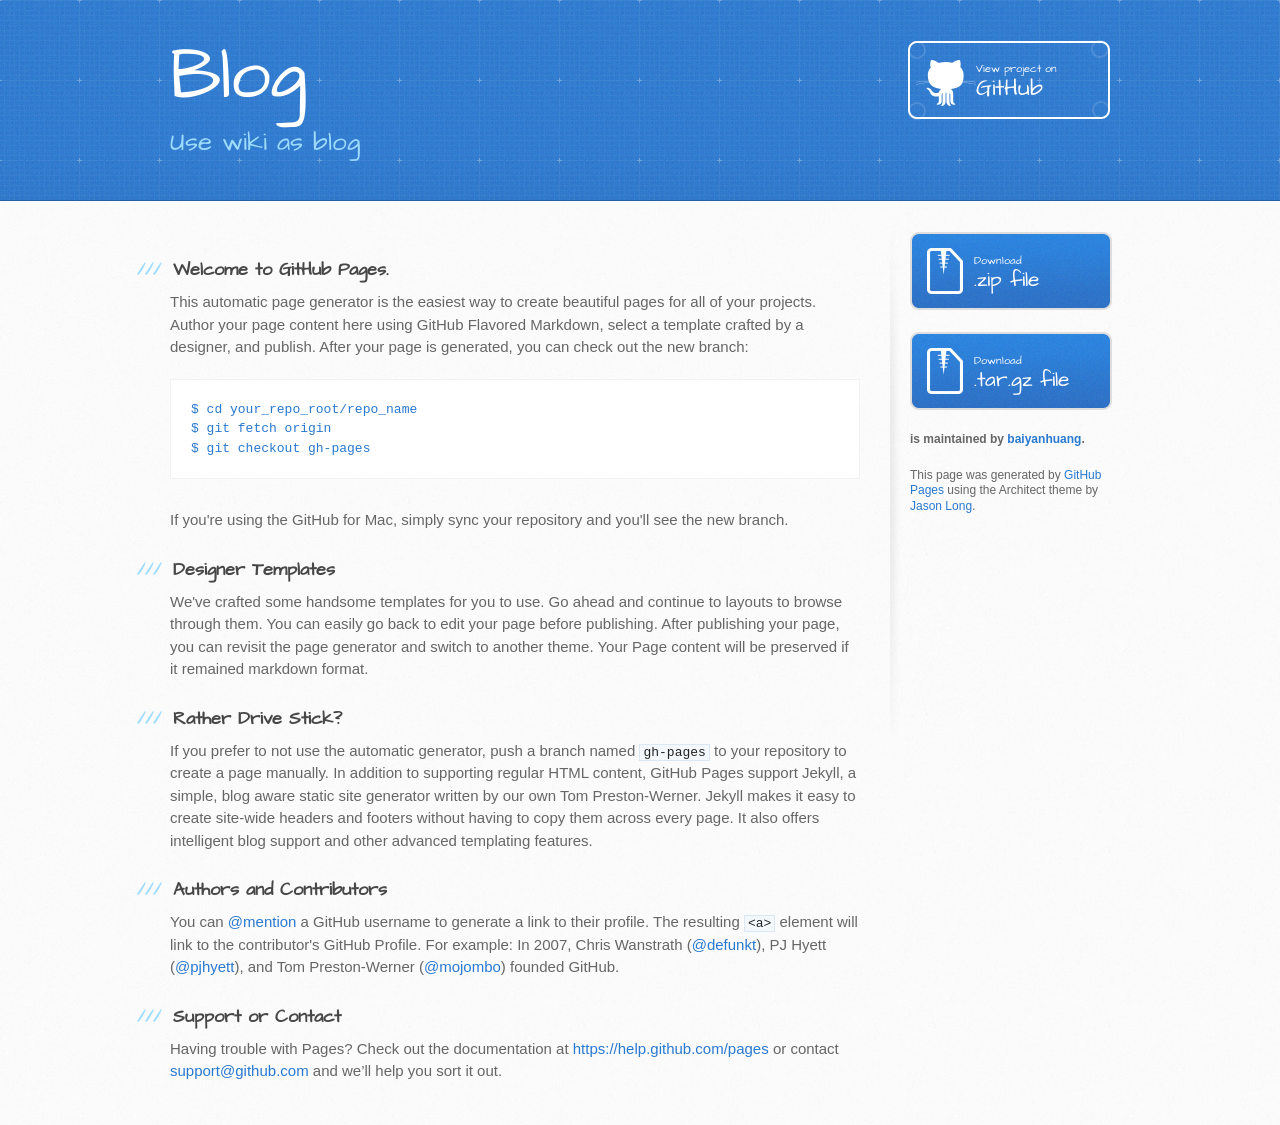
<file: index.html>
<!DOCTYPE html>
<html>
  <head>
    <meta charset='utf-8'>
    <meta http-equiv="X-UA-Compatible" content="chrome=1">
    <meta name="viewport" content="width=device-width, initial-scale=1, maximum-scale=1">
    <link href='https://fonts.googleapis.com/css?family=Architects+Daughter' rel='stylesheet' type='text/css'>
    <link rel="stylesheet" type="text/css" href="stylesheets/stylesheet.css" media="screen">
    <link rel="stylesheet" type="text/css" href="stylesheets/github-light.css" media="screen">
    <link rel="stylesheet" type="text/css" href="stylesheets/print.css" media="print">

    <!--[if lt IE 9]>
    <script src="//html5shiv.googlecode.com/svn/trunk/html5.js"></script>
    <![endif]-->

    <title>Blog by baiyanhuang</title>
  </head>

  <body>
    <header>
      <div class="inner">
        <h1>Blog</h1>
        <h2>Use wiki as blog</h2>
        <a href="https://github.com/baiyanhuang/blog" class="button"><small>View project on</small> GitHub</a>
      </div>
    </header>

    <div id="content-wrapper">
      <div class="inner clearfix">
        <section id="main-content">
          <h3>
<a id="welcome-to-github-pages" class="anchor" href="#welcome-to-github-pages" aria-hidden="true"><span class="octicon octicon-link"></span></a>Welcome to GitHub Pages.</h3>

<p>This automatic page generator is the easiest way to create beautiful pages for all of your projects. Author your page content here using GitHub Flavored Markdown, select a template crafted by a designer, and publish. After your page is generated, you can check out the new branch:</p>

<pre><code>$ cd your_repo_root/repo_name
$ git fetch origin
$ git checkout gh-pages
</code></pre>

<p>If you're using the GitHub for Mac, simply sync your repository and you'll see the new branch.</p>

<h3>
<a id="designer-templates" class="anchor" href="#designer-templates" aria-hidden="true"><span class="octicon octicon-link"></span></a>Designer Templates</h3>

<p>We've crafted some handsome templates for you to use. Go ahead and continue to layouts to browse through them. You can easily go back to edit your page before publishing. After publishing your page, you can revisit the page generator and switch to another theme. Your Page content will be preserved if it remained markdown format.</p>

<h3>
<a id="rather-drive-stick" class="anchor" href="#rather-drive-stick" aria-hidden="true"><span class="octicon octicon-link"></span></a>Rather Drive Stick?</h3>

<p>If you prefer to not use the automatic generator, push a branch named <code>gh-pages</code> to your repository to create a page manually. In addition to supporting regular HTML content, GitHub Pages support Jekyll, a simple, blog aware static site generator written by our own Tom Preston-Werner. Jekyll makes it easy to create site-wide headers and footers without having to copy them across every page. It also offers intelligent blog support and other advanced templating features.</p>

<h3>
<a id="authors-and-contributors" class="anchor" href="#authors-and-contributors" aria-hidden="true"><span class="octicon octicon-link"></span></a>Authors and Contributors</h3>

<p>You can <a href="https://github.com/blog/821" class="user-mention">@mention</a> a GitHub username to generate a link to their profile. The resulting <code>&lt;a&gt;</code> element will link to the contributor's GitHub Profile. For example: In 2007, Chris Wanstrath (<a href="https://github.com/defunkt" class="user-mention">@defunkt</a>), PJ Hyett (<a href="https://github.com/pjhyett" class="user-mention">@pjhyett</a>), and Tom Preston-Werner (<a href="https://github.com/mojombo" class="user-mention">@mojombo</a>) founded GitHub.</p>

<h3>
<a id="support-or-contact" class="anchor" href="#support-or-contact" aria-hidden="true"><span class="octicon octicon-link"></span></a>Support or Contact</h3>

<p>Having trouble with Pages? Check out the documentation at <a href="https://help.github.com/pages">https://help.github.com/pages</a> or contact <a href="mailto:support@github.com">support@github.com</a> and we’ll help you sort it out.</p>
        </section>

        <aside id="sidebar">
          <a href="https://github.com/baiyanhuang/blog/zipball/master" class="button">
            <small>Download</small>
            .zip file
          </a>
          <a href="https://github.com/baiyanhuang/blog/tarball/master" class="button">
            <small>Download</small>
            .tar.gz file
          </a>

          <p class="repo-owner"><a href="https://github.com/baiyanhuang/blog"></a> is maintained by <a href="https://github.com/baiyanhuang">baiyanhuang</a>.</p>

          <p>This page was generated by <a href="https://pages.github.com">GitHub Pages</a> using the Architect theme by <a href="https://twitter.com/jasonlong">Jason Long</a>.</p>
        </aside>
      </div>
    </div>

  
  </body>
</html>
</file>
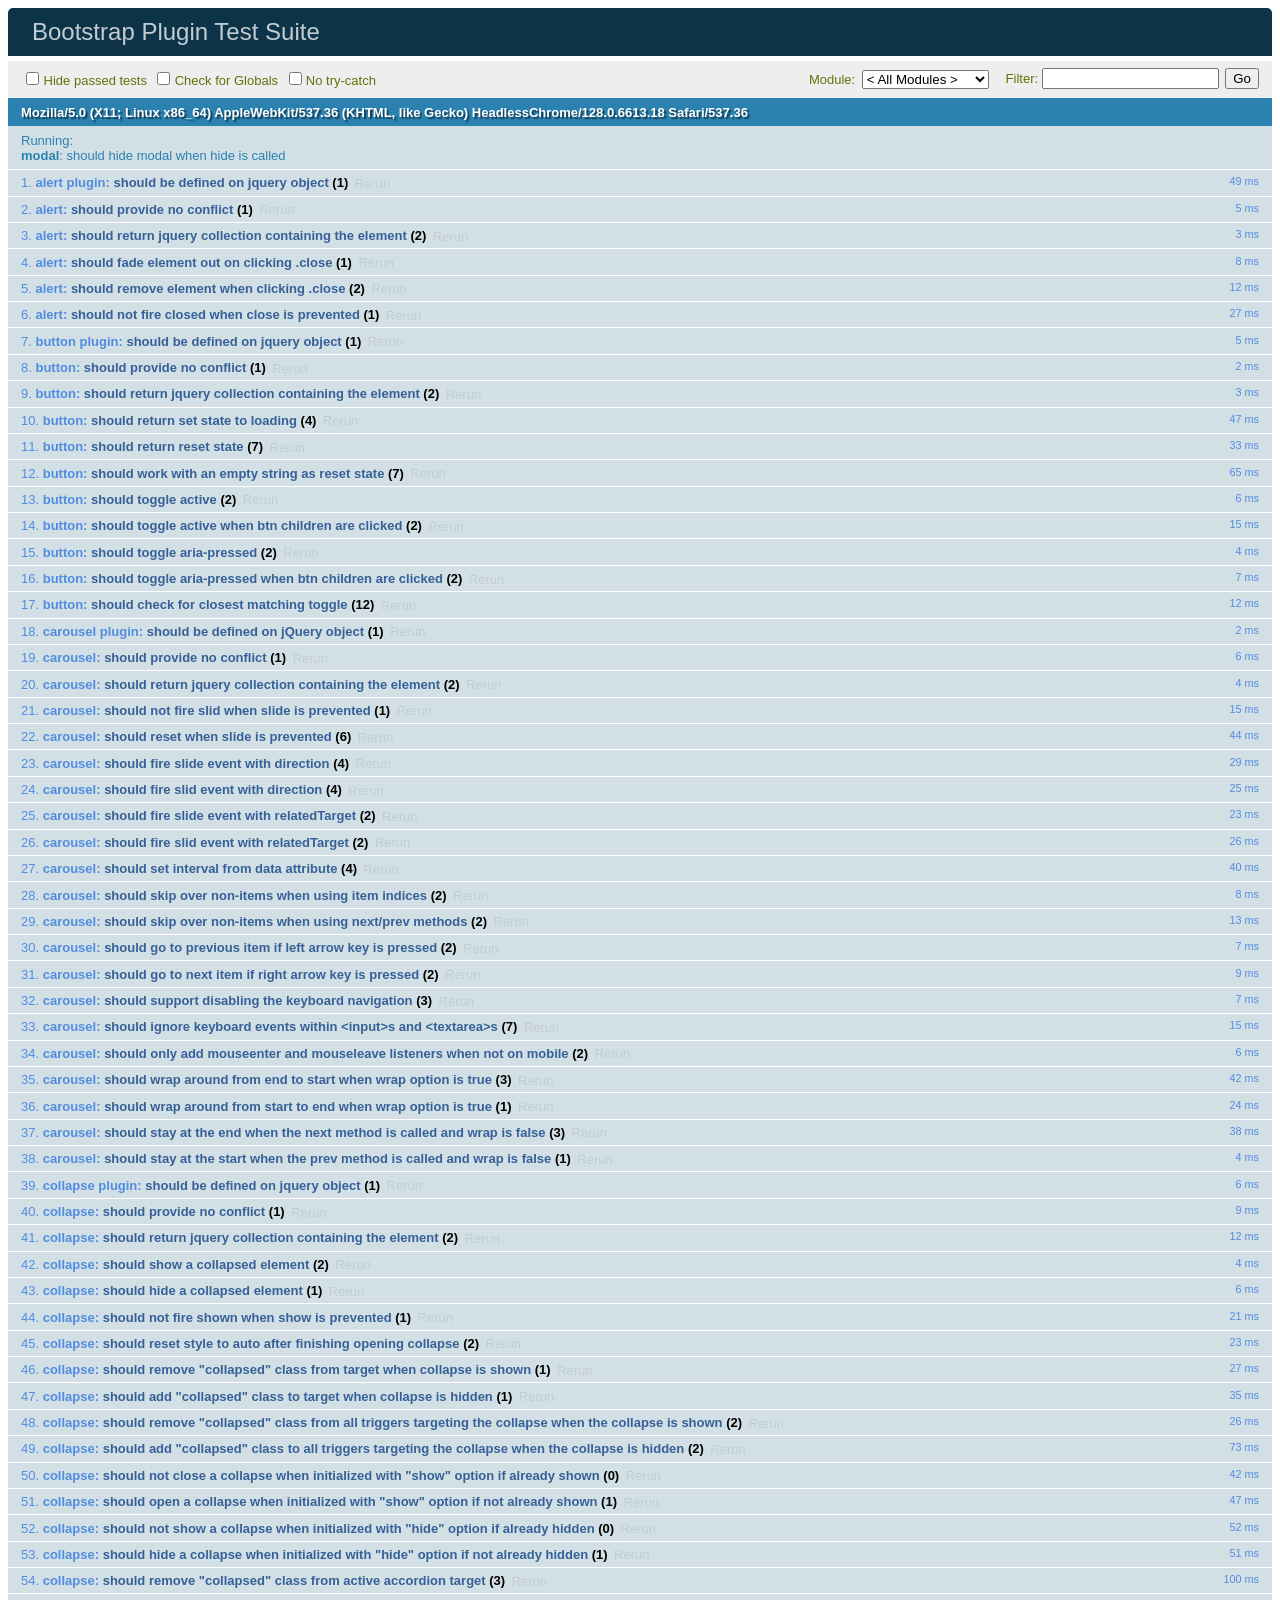
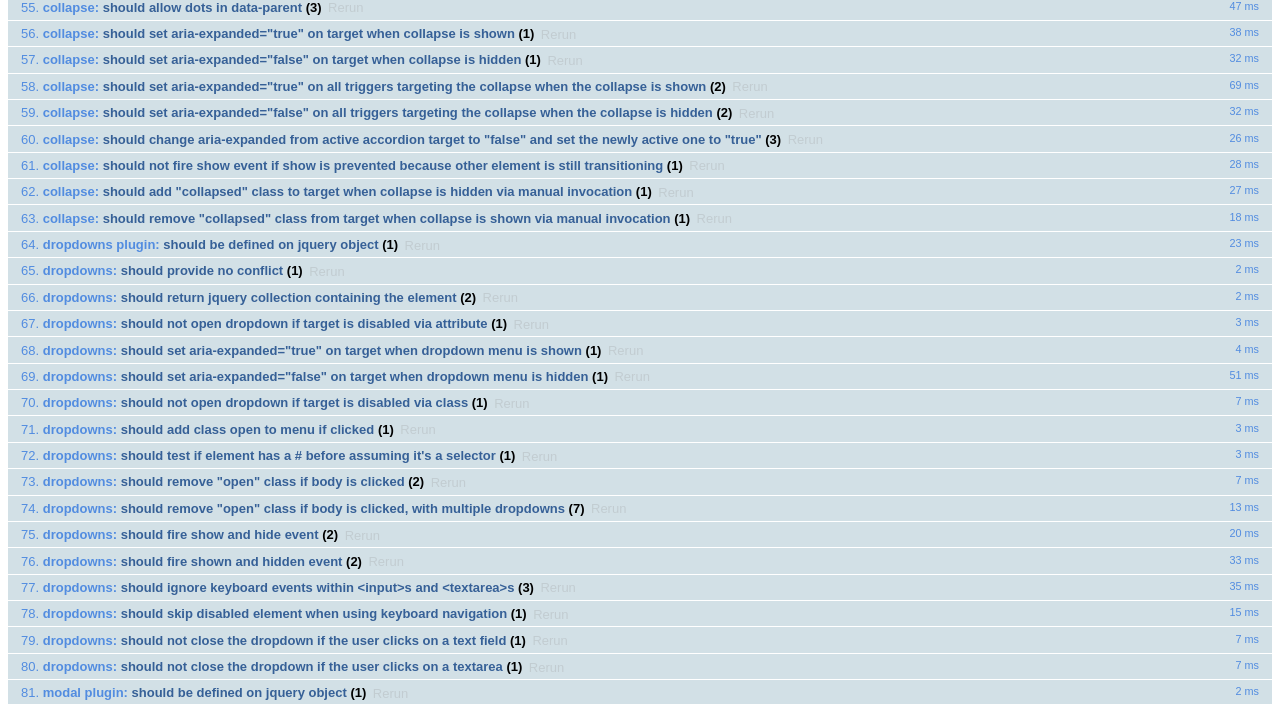
<file: experiments/grunt/bootstrap-3.3.5/js/tests/index.html>
<!DOCTYPE html>
<html>
  <head>
    <meta charset="utf-8">
    <title>Bootstrap Plugin Test Suite</title>
    <meta name="viewport" content="width=device-width, initial-scale=1">

    <!-- jQuery -->
    <script src="vendor/jquery.min.js"></script>
    <script>
      // Disable jQuery event aliases to ensure we don't accidentally use any of them
      (function () {
        var eventAliases = [
          'blur',
          'focus',
          'focusin',
          'focusout',
          'load',
          'resize',
          'scroll',
          'unload',
          'click',
          'dblclick',
          'mousedown',
          'mouseup',
          'mousemove',
          'mouseover',
          'mouseout',
          'mouseenter',
          'mouseleave',
          'change',
          'select',
          'submit',
          'keydown',
          'keypress',
          'keyup',
          'error',
          'contextmenu',
          'hover',
          'bind',
          'unbind',
          'delegate',
          'undelegate'
        ]
        for (var i = 0; i < eventAliases.length; i++) {
          $.fn[eventAliases[i]] = undefined
        }
      })()
    </script>

    <!-- QUnit -->
    <link rel="stylesheet" href="vendor/qunit.css" media="screen">
    <script src="vendor/qunit.js"></script>
    <script>
      // See https://github.com/axemclion/grunt-saucelabs#test-result-details-with-qunit
      var log = []
      // Require assert.expect in each test.
      QUnit.config.requireExpects = true
      QUnit.done(function (testResults) {
        var tests = []
        for (var i = 0, len = log.length; i < len; i++) {
          var details = log[i]
          tests.push({
            name: details.name,
            result: details.result,
            expected: details.expected,
            actual: details.actual,
            source: details.source
          })
        }
        testResults.tests = tests

        window.global_test_results = testResults
      })

      QUnit.testStart(function (testDetails) {
        $(window).scrollTop(0)
        QUnit.log(function (details) {
          if (!details.result) {
            details.name = testDetails.name
            log.push(details)
          }
        })
      })

      // Cleanup
      QUnit.testDone(function () {
        $('#qunit-fixture').empty()
        $('#modal-test, .modal-backdrop').remove()
      })

      // Display fixture on-screen on iOS to avoid false positives
      if (/iPhone|iPad|iPod/.test(navigator.userAgent)) {
        QUnit.begin(function() {
          $('#qunit-fixture').css({ top: 0, left: 0 })
        })

        QUnit.done(function () {
          $('#qunit-fixture').css({ top: '', left: '' })
        })
      }

      // Disable deprecated global QUnit method aliases in preparation for QUnit v2
      (function () {
        var methodNames = [
          'async',
          'asyncTest',
          'deepEqual',
          'equal',
          'expect',
          'module',
          'notDeepEqual',
          'notEqual',
          'notPropEqual',
          'notStrictEqual',
          'ok',
          'propEqual',
          'push',
          'start',
          'stop',
          'strictEqual',
          'test',
          'throws'
        ];
        for (var i = 0; i < methodNames.length; i++) {
          var methodName = methodNames[i];
          window[methodName] = undefined;
        }
      })();
    </script>

    <!-- Plugin sources -->
    <script>$.support.transition = false</script>
    <script src="../../js/alert.js"></script>
    <script src="../../js/button.js"></script>
    <script src="../../js/carousel.js"></script>
    <script src="../../js/collapse.js"></script>
    <script src="../../js/dropdown.js"></script>
    <script src="../../js/modal.js"></script>
    <script src="../../js/scrollspy.js"></script>
    <script src="../../js/tab.js"></script>
    <script src="../../js/tooltip.js"></script>
    <script src="../../js/popover.js"></script>
    <script src="../../js/affix.js"></script>

    <!-- Unit tests -->
    <script src="unit/alert.js"></script>
    <script src="unit/button.js"></script>
    <script src="unit/carousel.js"></script>
    <script src="unit/collapse.js"></script>
    <script src="unit/dropdown.js"></script>
    <script src="unit/modal.js"></script>
    <script src="unit/scrollspy.js"></script>
    <script src="unit/tab.js"></script>
    <script src="unit/tooltip.js"></script>
    <script src="unit/popover.js"></script>
    <script src="unit/affix.js"></script>

  </head>
  <body>
    <div id="qunit-container">
      <div id="qunit"></div>
      <div id="qunit-fixture"></div>
    </div>
  </body>
</html>
</file>
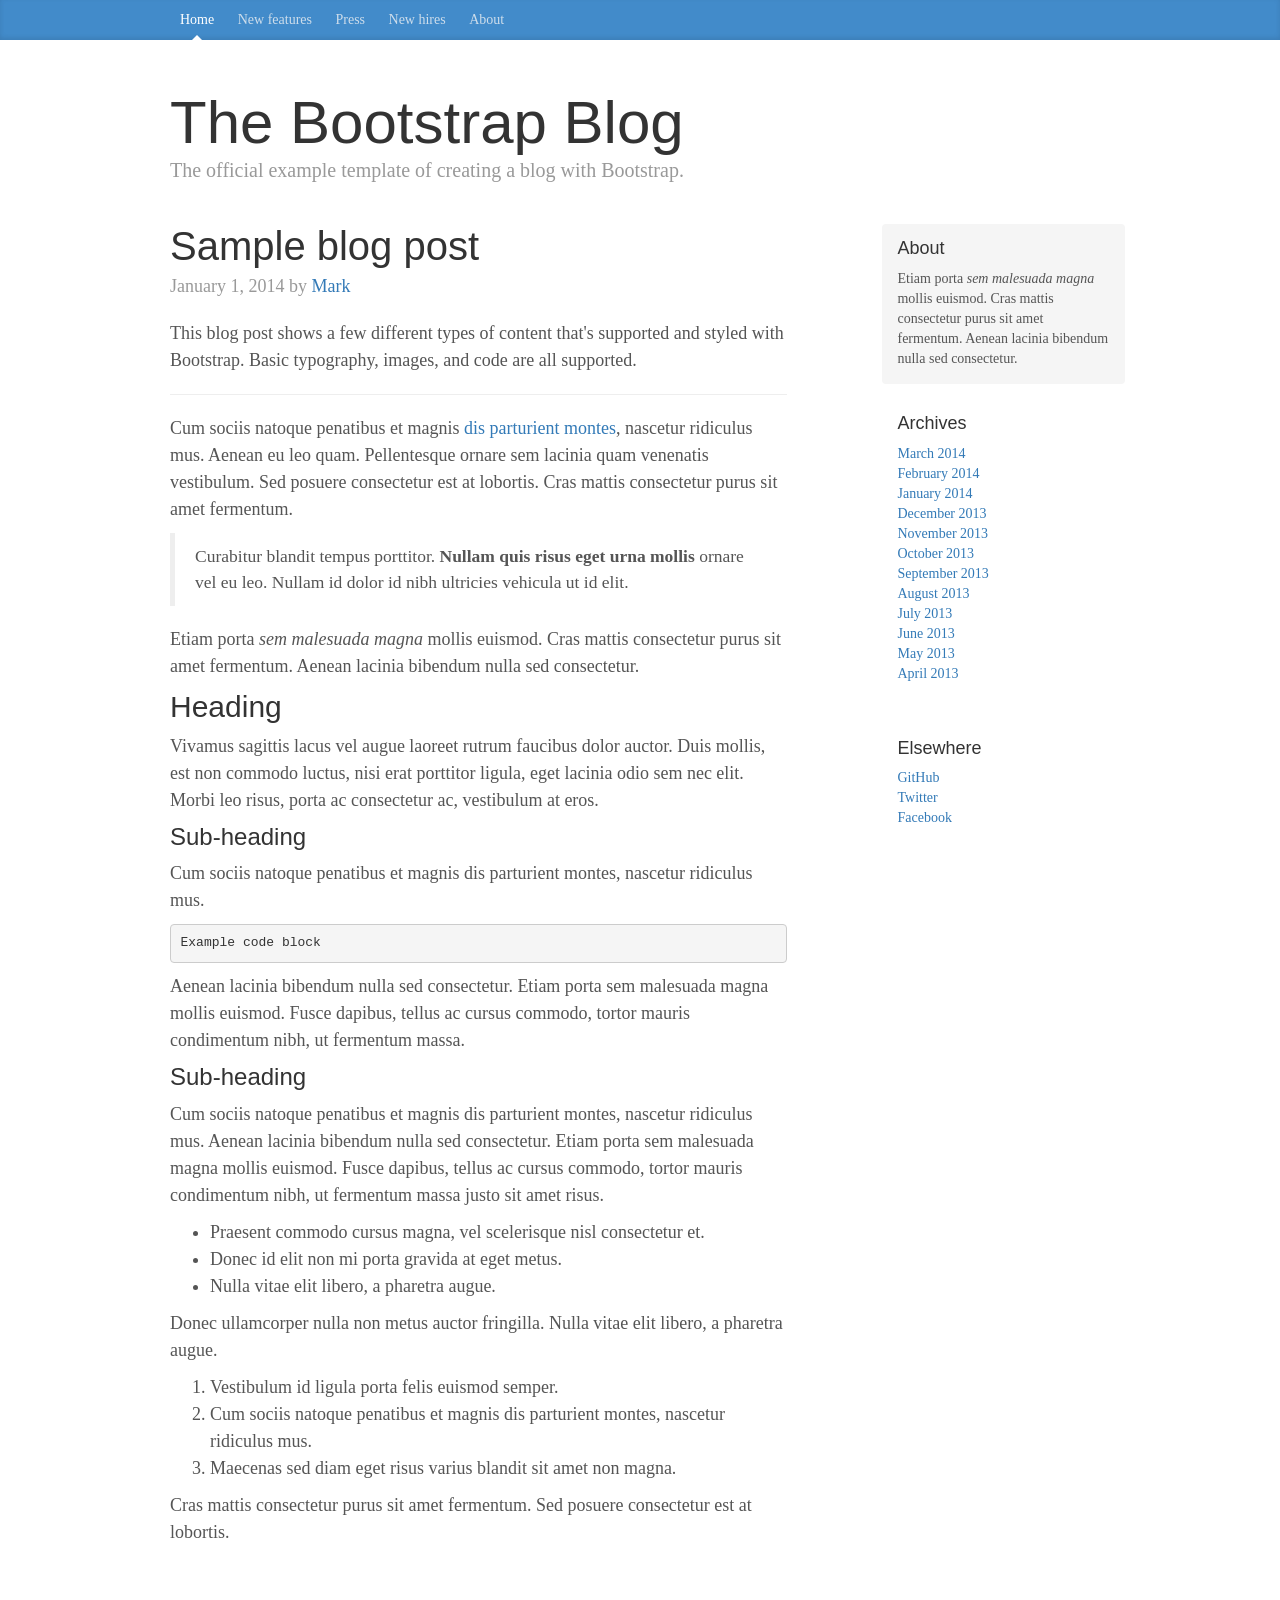
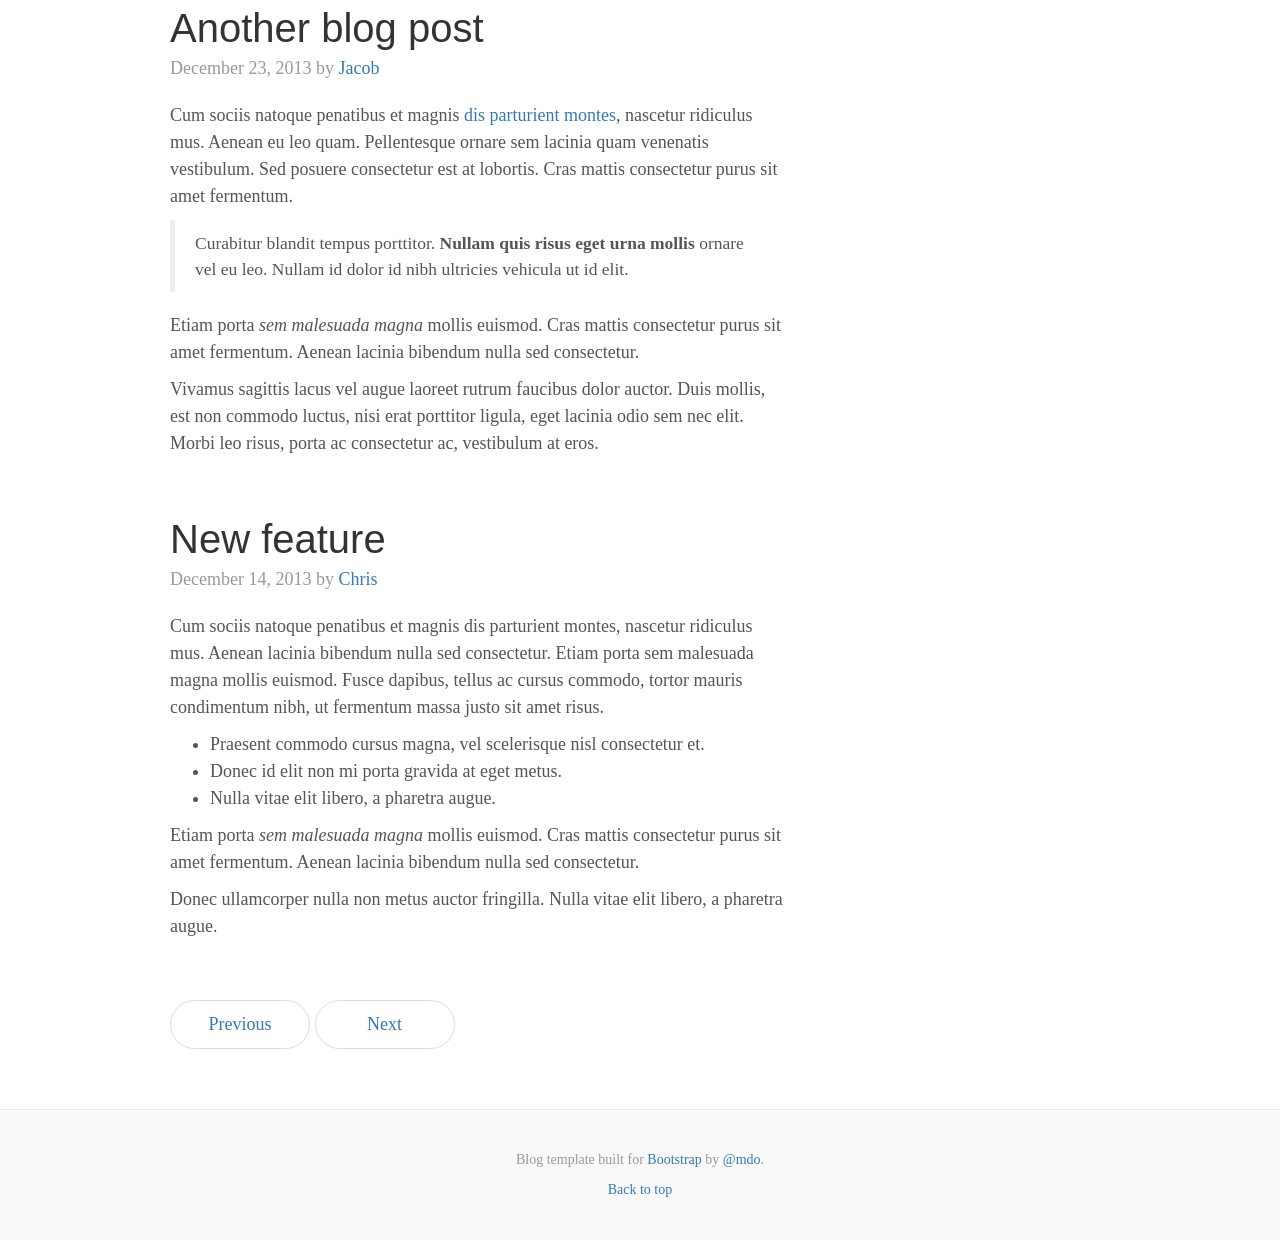
<file: experiments/grunt/bootstrap-3.3.5/docs/examples/blog/index.html>
<!DOCTYPE html>
<html lang="en">
  <head>
    <meta charset="utf-8">
    <meta http-equiv="X-UA-Compatible" content="IE=edge">
    <meta name="viewport" content="width=device-width, initial-scale=1">
    <!-- The above 3 meta tags *must* come first in the head; any other head content must come *after* these tags -->
    <meta name="description" content="">
    <meta name="author" content="">
    <link rel="icon" href="../../favicon.ico">

    <title>Blog Template for Bootstrap</title>

    <!-- Bootstrap core CSS -->
    <link href="../../dist/css/bootstrap.min.css" rel="stylesheet">

    <!-- Custom styles for this template -->
    <link href="blog.css" rel="stylesheet">

    <!-- Just for debugging purposes. Don't actually copy these 2 lines! -->
    <!--[if lt IE 9]><script src="../../assets/js/ie8-responsive-file-warning.js"></script><![endif]-->
    <script src="../../assets/js/ie-emulation-modes-warning.js"></script>

    <!-- HTML5 shim and Respond.js for IE8 support of HTML5 elements and media queries -->
    <!--[if lt IE 9]>
      <script src="https://oss.maxcdn.com/html5shiv/3.7.2/html5shiv.min.js"></script>
      <script src="https://oss.maxcdn.com/respond/1.4.2/respond.min.js"></script>
    <![endif]-->
  </head>

  <body>

    <div class="blog-masthead">
      <div class="container">
        <nav class="blog-nav">
          <a class="blog-nav-item active" href="#">Home</a>
          <a class="blog-nav-item" href="#">New features</a>
          <a class="blog-nav-item" href="#">Press</a>
          <a class="blog-nav-item" href="#">New hires</a>
          <a class="blog-nav-item" href="#">About</a>
        </nav>
      </div>
    </div>

    <div class="container">

      <div class="blog-header">
        <h1 class="blog-title">The Bootstrap Blog</h1>
        <p class="lead blog-description">The official example template of creating a blog with Bootstrap.</p>
      </div>

      <div class="row">

        <div class="col-sm-8 blog-main">

          <div class="blog-post">
            <h2 class="blog-post-title">Sample blog post</h2>
            <p class="blog-post-meta">January 1, 2014 by <a href="#">Mark</a></p>

            <p>This blog post shows a few different types of content that's supported and styled with Bootstrap. Basic typography, images, and code are all supported.</p>
            <hr>
            <p>Cum sociis natoque penatibus et magnis <a href="#">dis parturient montes</a>, nascetur ridiculus mus. Aenean eu leo quam. Pellentesque ornare sem lacinia quam venenatis vestibulum. Sed posuere consectetur est at lobortis. Cras mattis consectetur purus sit amet fermentum.</p>
            <blockquote>
              <p>Curabitur blandit tempus porttitor. <strong>Nullam quis risus eget urna mollis</strong> ornare vel eu leo. Nullam id dolor id nibh ultricies vehicula ut id elit.</p>
            </blockquote>
            <p>Etiam porta <em>sem malesuada magna</em> mollis euismod. Cras mattis consectetur purus sit amet fermentum. Aenean lacinia bibendum nulla sed consectetur.</p>
            <h2>Heading</h2>
            <p>Vivamus sagittis lacus vel augue laoreet rutrum faucibus dolor auctor. Duis mollis, est non commodo luctus, nisi erat porttitor ligula, eget lacinia odio sem nec elit. Morbi leo risus, porta ac consectetur ac, vestibulum at eros.</p>
            <h3>Sub-heading</h3>
            <p>Cum sociis natoque penatibus et magnis dis parturient montes, nascetur ridiculus mus.</p>
            <pre><code>Example code block</code></pre>
            <p>Aenean lacinia bibendum nulla sed consectetur. Etiam porta sem malesuada magna mollis euismod. Fusce dapibus, tellus ac cursus commodo, tortor mauris condimentum nibh, ut fermentum massa.</p>
            <h3>Sub-heading</h3>
            <p>Cum sociis natoque penatibus et magnis dis parturient montes, nascetur ridiculus mus. Aenean lacinia bibendum nulla sed consectetur. Etiam porta sem malesuada magna mollis euismod. Fusce dapibus, tellus ac cursus commodo, tortor mauris condimentum nibh, ut fermentum massa justo sit amet risus.</p>
            <ul>
              <li>Praesent commodo cursus magna, vel scelerisque nisl consectetur et.</li>
              <li>Donec id elit non mi porta gravida at eget metus.</li>
              <li>Nulla vitae elit libero, a pharetra augue.</li>
            </ul>
            <p>Donec ullamcorper nulla non metus auctor fringilla. Nulla vitae elit libero, a pharetra augue.</p>
            <ol>
              <li>Vestibulum id ligula porta felis euismod semper.</li>
              <li>Cum sociis natoque penatibus et magnis dis parturient montes, nascetur ridiculus mus.</li>
              <li>Maecenas sed diam eget risus varius blandit sit amet non magna.</li>
            </ol>
            <p>Cras mattis consectetur purus sit amet fermentum. Sed posuere consectetur est at lobortis.</p>
          </div><!-- /.blog-post -->

          <div class="blog-post">
            <h2 class="blog-post-title">Another blog post</h2>
            <p class="blog-post-meta">December 23, 2013 by <a href="#">Jacob</a></p>

            <p>Cum sociis natoque penatibus et magnis <a href="#">dis parturient montes</a>, nascetur ridiculus mus. Aenean eu leo quam. Pellentesque ornare sem lacinia quam venenatis vestibulum. Sed posuere consectetur est at lobortis. Cras mattis consectetur purus sit amet fermentum.</p>
            <blockquote>
              <p>Curabitur blandit tempus porttitor. <strong>Nullam quis risus eget urna mollis</strong> ornare vel eu leo. Nullam id dolor id nibh ultricies vehicula ut id elit.</p>
            </blockquote>
            <p>Etiam porta <em>sem malesuada magna</em> mollis euismod. Cras mattis consectetur purus sit amet fermentum. Aenean lacinia bibendum nulla sed consectetur.</p>
            <p>Vivamus sagittis lacus vel augue laoreet rutrum faucibus dolor auctor. Duis mollis, est non commodo luctus, nisi erat porttitor ligula, eget lacinia odio sem nec elit. Morbi leo risus, porta ac consectetur ac, vestibulum at eros.</p>
          </div><!-- /.blog-post -->

          <div class="blog-post">
            <h2 class="blog-post-title">New feature</h2>
            <p class="blog-post-meta">December 14, 2013 by <a href="#">Chris</a></p>

            <p>Cum sociis natoque penatibus et magnis dis parturient montes, nascetur ridiculus mus. Aenean lacinia bibendum nulla sed consectetur. Etiam porta sem malesuada magna mollis euismod. Fusce dapibus, tellus ac cursus commodo, tortor mauris condimentum nibh, ut fermentum massa justo sit amet risus.</p>
            <ul>
              <li>Praesent commodo cursus magna, vel scelerisque nisl consectetur et.</li>
              <li>Donec id elit non mi porta gravida at eget metus.</li>
              <li>Nulla vitae elit libero, a pharetra augue.</li>
            </ul>
            <p>Etiam porta <em>sem malesuada magna</em> mollis euismod. Cras mattis consectetur purus sit amet fermentum. Aenean lacinia bibendum nulla sed consectetur.</p>
            <p>Donec ullamcorper nulla non metus auctor fringilla. Nulla vitae elit libero, a pharetra augue.</p>
          </div><!-- /.blog-post -->

          <nav>
            <ul class="pager">
              <li><a href="#">Previous</a></li>
              <li><a href="#">Next</a></li>
            </ul>
          </nav>

        </div><!-- /.blog-main -->

        <div class="col-sm-3 col-sm-offset-1 blog-sidebar">
          <div class="sidebar-module sidebar-module-inset">
            <h4>About</h4>
            <p>Etiam porta <em>sem malesuada magna</em> mollis euismod. Cras mattis consectetur purus sit amet fermentum. Aenean lacinia bibendum nulla sed consectetur.</p>
          </div>
          <div class="sidebar-module">
            <h4>Archives</h4>
            <ol class="list-unstyled">
              <li><a href="#">March 2014</a></li>
              <li><a href="#">February 2014</a></li>
              <li><a href="#">January 2014</a></li>
              <li><a href="#">December 2013</a></li>
              <li><a href="#">November 2013</a></li>
              <li><a href="#">October 2013</a></li>
              <li><a href="#">September 2013</a></li>
              <li><a href="#">August 2013</a></li>
              <li><a href="#">July 2013</a></li>
              <li><a href="#">June 2013</a></li>
              <li><a href="#">May 2013</a></li>
              <li><a href="#">April 2013</a></li>
            </ol>
          </div>
          <div class="sidebar-module">
            <h4>Elsewhere</h4>
            <ol class="list-unstyled">
              <li><a href="#">GitHub</a></li>
              <li><a href="#">Twitter</a></li>
              <li><a href="#">Facebook</a></li>
            </ol>
          </div>
        </div><!-- /.blog-sidebar -->

      </div><!-- /.row -->

    </div><!-- /.container -->

    <footer class="blog-footer">
      <p>Blog template built for <a href="http://getbootstrap.com">Bootstrap</a> by <a href="https://twitter.com/mdo">@mdo</a>.</p>
      <p>
        <a href="#">Back to top</a>
      </p>
    </footer>


    <!-- Bootstrap core JavaScript
    ================================================== -->
    <!-- Placed at the end of the document so the pages load faster -->
    <script src="https://ajax.googleapis.com/ajax/libs/jquery/1.11.3/jquery.min.js"></script>
    <script src="../../dist/js/bootstrap.min.js"></script>
    <!-- IE10 viewport hack for Surface/desktop Windows 8 bug -->
    <script src="../../assets/js/ie10-viewport-bug-workaround.js"></script>
  </body>
</html>
</file>
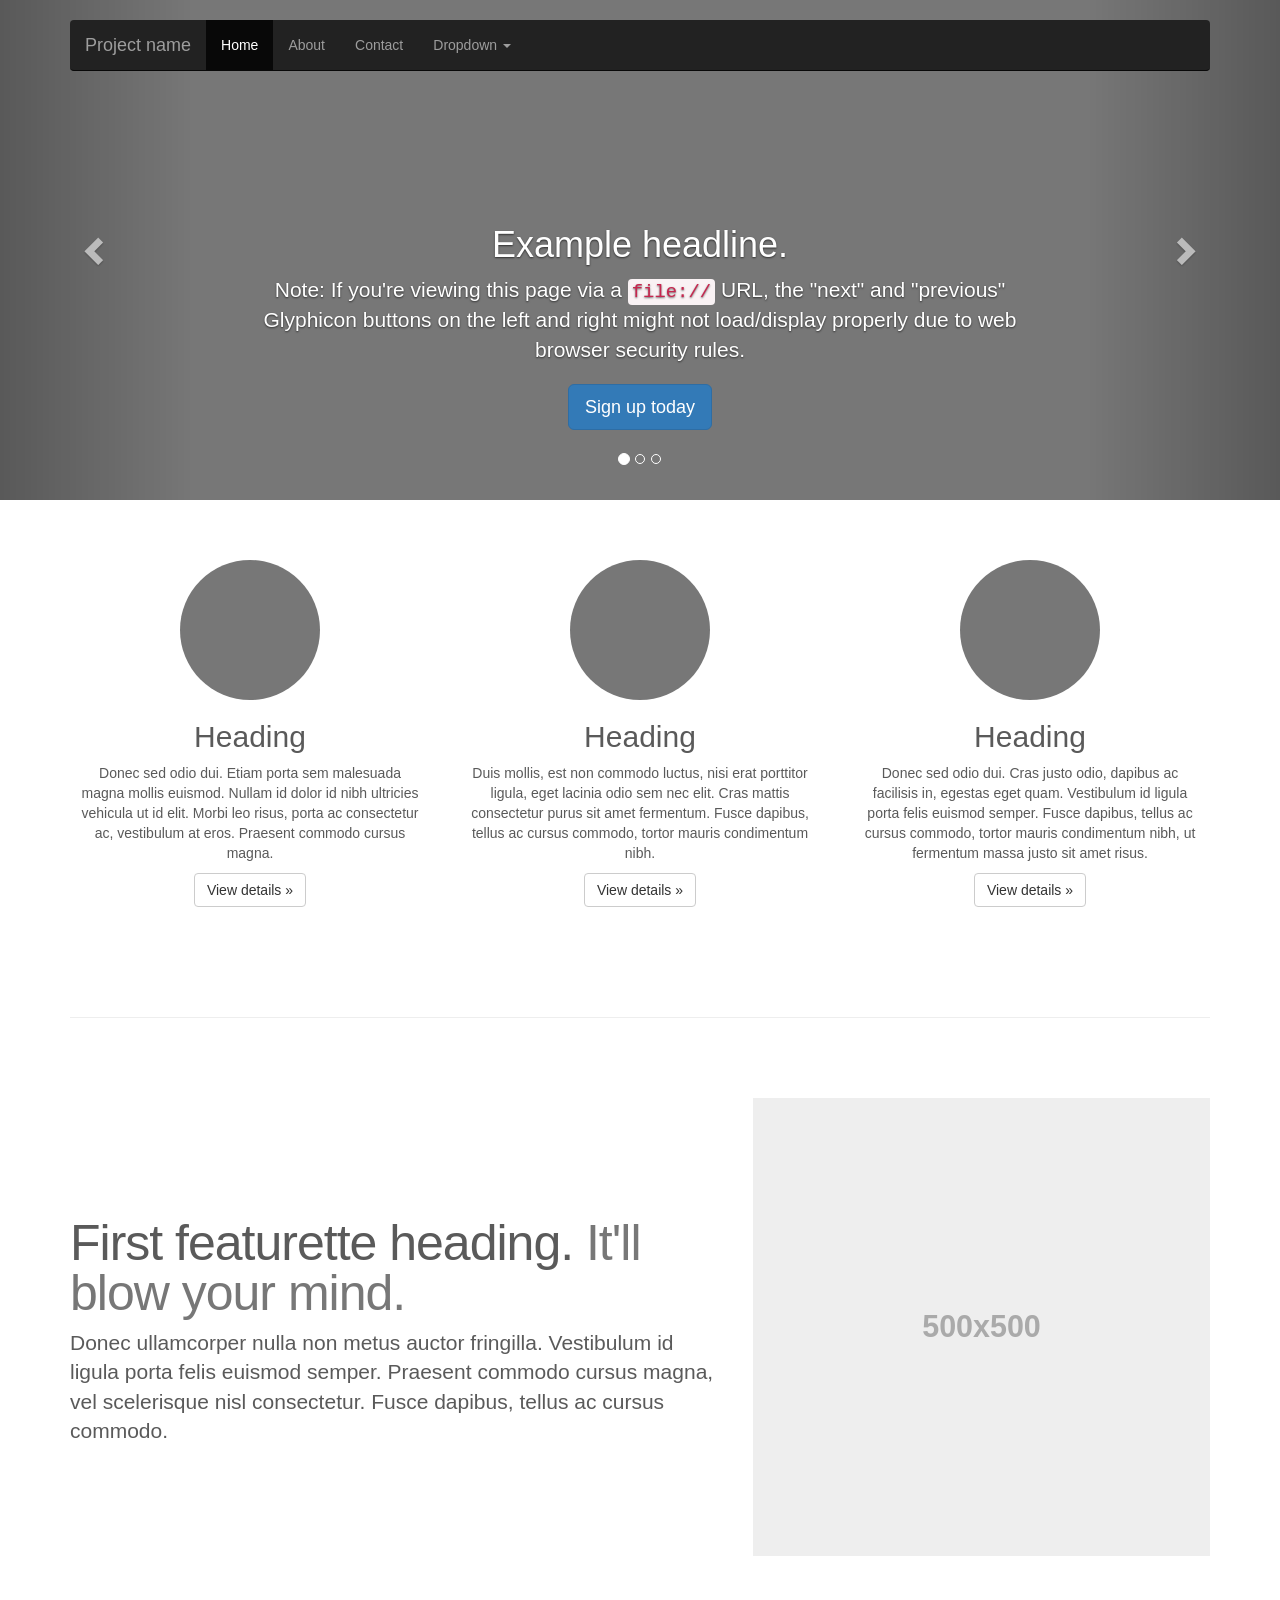
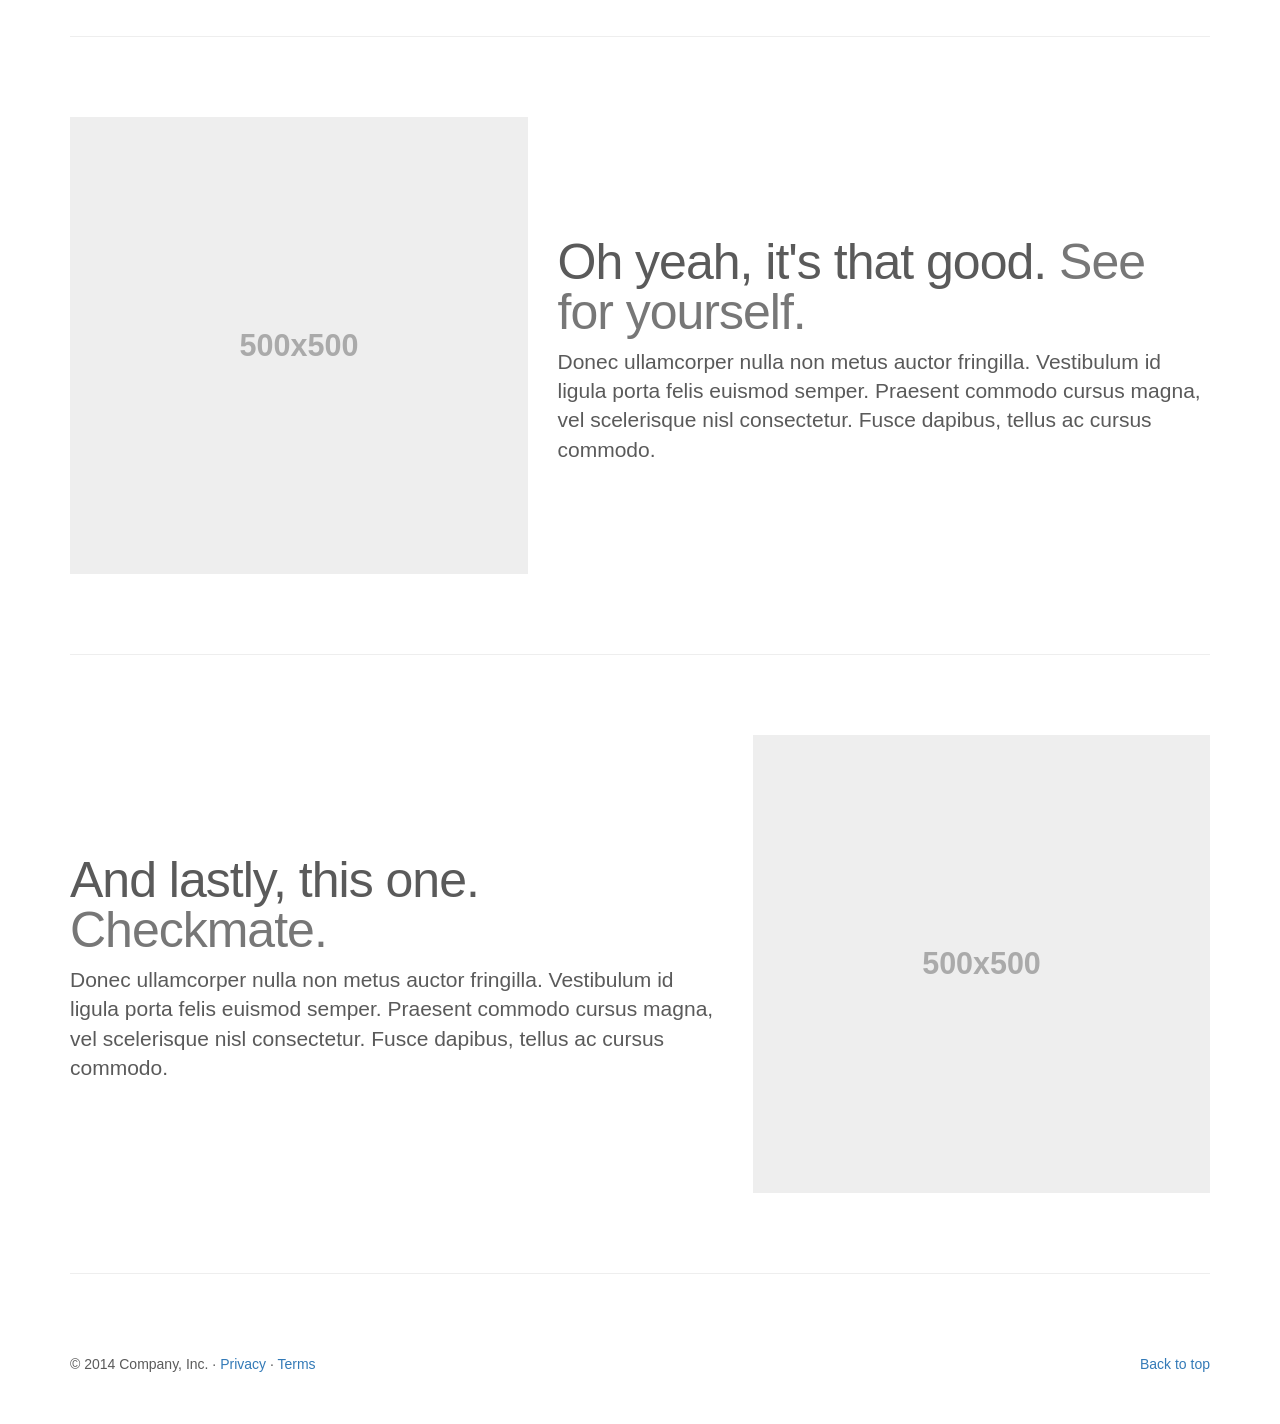
<file: experiments/grunt/bootstrap-3.3.5/docs/examples/carousel/index.html>
<!DOCTYPE html>
<html lang="en">
  <head>
    <meta charset="utf-8">
    <meta http-equiv="X-UA-Compatible" content="IE=edge">
    <meta name="viewport" content="width=device-width, initial-scale=1">
    <!-- The above 3 meta tags *must* come first in the head; any other head content must come *after* these tags -->
    <meta name="description" content="">
    <meta name="author" content="">
    <link rel="icon" href="../../favicon.ico">

    <title>Carousel Template for Bootstrap</title>

    <!-- Bootstrap core CSS -->
    <link href="../../dist/css/bootstrap.min.css" rel="stylesheet">

    <!-- Just for debugging purposes. Don't actually copy these 2 lines! -->
    <!--[if lt IE 9]><script src="../../assets/js/ie8-responsive-file-warning.js"></script><![endif]-->
    <script src="../../assets/js/ie-emulation-modes-warning.js"></script>

    <!-- HTML5 shim and Respond.js for IE8 support of HTML5 elements and media queries -->
    <!--[if lt IE 9]>
      <script src="https://oss.maxcdn.com/html5shiv/3.7.2/html5shiv.min.js"></script>
      <script src="https://oss.maxcdn.com/respond/1.4.2/respond.min.js"></script>
    <![endif]-->

    <!-- Custom styles for this template -->
    <link href="carousel.css" rel="stylesheet">
  </head>
<!-- NAVBAR
================================================== -->
  <body>
    <div class="navbar-wrapper">
      <div class="container">

        <nav class="navbar navbar-inverse navbar-static-top">
          <div class="container">
            <div class="navbar-header">
              <button type="button" class="navbar-toggle collapsed" data-toggle="collapse" data-target="#navbar" aria-expanded="false" aria-controls="navbar">
                <span class="sr-only">Toggle navigation</span>
                <span class="icon-bar"></span>
                <span class="icon-bar"></span>
                <span class="icon-bar"></span>
              </button>
              <a class="navbar-brand" href="#">Project name</a>
            </div>
            <div id="navbar" class="navbar-collapse collapse">
              <ul class="nav navbar-nav">
                <li class="active"><a href="#">Home</a></li>
                <li><a href="#about">About</a></li>
                <li><a href="#contact">Contact</a></li>
                <li class="dropdown">
                  <a href="#" class="dropdown-toggle" data-toggle="dropdown" role="button" aria-haspopup="true" aria-expanded="false">Dropdown <span class="caret"></span></a>
                  <ul class="dropdown-menu">
                    <li><a href="#">Action</a></li>
                    <li><a href="#">Another action</a></li>
                    <li><a href="#">Something else here</a></li>
                    <li role="separator" class="divider"></li>
                    <li class="dropdown-header">Nav header</li>
                    <li><a href="#">Separated link</a></li>
                    <li><a href="#">One more separated link</a></li>
                  </ul>
                </li>
              </ul>
            </div>
          </div>
        </nav>

      </div>
    </div>


    <!-- Carousel
    ================================================== -->
    <div id="myCarousel" class="carousel slide" data-ride="carousel">
      <!-- Indicators -->
      <ol class="carousel-indicators">
        <li data-target="#myCarousel" data-slide-to="0" class="active"></li>
        <li data-target="#myCarousel" data-slide-to="1"></li>
        <li data-target="#myCarousel" data-slide-to="2"></li>
      </ol>
      <div class="carousel-inner" role="listbox">
        <div class="item active">
          <img class="first-slide" src="[data-uri]" alt="First slide">
          <div class="container">
            <div class="carousel-caption">
              <h1>Example headline.</h1>
              <p>Note: If you're viewing this page via a <code>file://</code> URL, the "next" and "previous" Glyphicon buttons on the left and right might not load/display properly due to web browser security rules.</p>
              <p><a class="btn btn-lg btn-primary" href="#" role="button">Sign up today</a></p>
            </div>
          </div>
        </div>
        <div class="item">
          <img class="second-slide" src="[data-uri]" alt="Second slide">
          <div class="container">
            <div class="carousel-caption">
              <h1>Another example headline.</h1>
              <p>Cras justo odio, dapibus ac facilisis in, egestas eget quam. Donec id elit non mi porta gravida at eget metus. Nullam id dolor id nibh ultricies vehicula ut id elit.</p>
              <p><a class="btn btn-lg btn-primary" href="#" role="button">Learn more</a></p>
            </div>
          </div>
        </div>
        <div class="item">
          <img class="third-slide" src="[data-uri]" alt="Third slide">
          <div class="container">
            <div class="carousel-caption">
              <h1>One more for good measure.</h1>
              <p>Cras justo odio, dapibus ac facilisis in, egestas eget quam. Donec id elit non mi porta gravida at eget metus. Nullam id dolor id nibh ultricies vehicula ut id elit.</p>
              <p><a class="btn btn-lg btn-primary" href="#" role="button">Browse gallery</a></p>
            </div>
          </div>
        </div>
      </div>
      <a class="left carousel-control" href="#myCarousel" role="button" data-slide="prev">
        <span class="glyphicon glyphicon-chevron-left" aria-hidden="true"></span>
        <span class="sr-only">Previous</span>
      </a>
      <a class="right carousel-control" href="#myCarousel" role="button" data-slide="next">
        <span class="glyphicon glyphicon-chevron-right" aria-hidden="true"></span>
        <span class="sr-only">Next</span>
      </a>
    </div><!-- /.carousel -->


    <!-- Marketing messaging and featurettes
    ================================================== -->
    <!-- Wrap the rest of the page in another container to center all the content. -->

    <div class="container marketing">

      <!-- Three columns of text below the carousel -->
      <div class="row">
        <div class="col-lg-4">
          <img class="img-circle" src="[data-uri]" alt="Generic placeholder image" width="140" height="140">
          <h2>Heading</h2>
          <p>Donec sed odio dui. Etiam porta sem malesuada magna mollis euismod. Nullam id dolor id nibh ultricies vehicula ut id elit. Morbi leo risus, porta ac consectetur ac, vestibulum at eros. Praesent commodo cursus magna.</p>
          <p><a class="btn btn-default" href="#" role="button">View details &raquo;</a></p>
        </div><!-- /.col-lg-4 -->
        <div class="col-lg-4">
          <img class="img-circle" src="[data-uri]" alt="Generic placeholder image" width="140" height="140">
          <h2>Heading</h2>
          <p>Duis mollis, est non commodo luctus, nisi erat porttitor ligula, eget lacinia odio sem nec elit. Cras mattis consectetur purus sit amet fermentum. Fusce dapibus, tellus ac cursus commodo, tortor mauris condimentum nibh.</p>
          <p><a class="btn btn-default" href="#" role="button">View details &raquo;</a></p>
        </div><!-- /.col-lg-4 -->
        <div class="col-lg-4">
          <img class="img-circle" src="[data-uri]" alt="Generic placeholder image" width="140" height="140">
          <h2>Heading</h2>
          <p>Donec sed odio dui. Cras justo odio, dapibus ac facilisis in, egestas eget quam. Vestibulum id ligula porta felis euismod semper. Fusce dapibus, tellus ac cursus commodo, tortor mauris condimentum nibh, ut fermentum massa justo sit amet risus.</p>
          <p><a class="btn btn-default" href="#" role="button">View details &raquo;</a></p>
        </div><!-- /.col-lg-4 -->
      </div><!-- /.row -->


      <!-- START THE FEATURETTES -->

      <hr class="featurette-divider">

      <div class="row featurette">
        <div class="col-md-7">
          <h2 class="featurette-heading">First featurette heading. <span class="text-muted">It'll blow your mind.</span></h2>
          <p class="lead">Donec ullamcorper nulla non metus auctor fringilla. Vestibulum id ligula porta felis euismod semper. Praesent commodo cursus magna, vel scelerisque nisl consectetur. Fusce dapibus, tellus ac cursus commodo.</p>
        </div>
        <div class="col-md-5">
          <img class="featurette-image img-responsive center-block" data-src="holder.js/500x500/auto" alt="Generic placeholder image">
        </div>
      </div>

      <hr class="featurette-divider">

      <div class="row featurette">
        <div class="col-md-7 col-md-push-5">
          <h2 class="featurette-heading">Oh yeah, it's that good. <span class="text-muted">See for yourself.</span></h2>
          <p class="lead">Donec ullamcorper nulla non metus auctor fringilla. Vestibulum id ligula porta felis euismod semper. Praesent commodo cursus magna, vel scelerisque nisl consectetur. Fusce dapibus, tellus ac cursus commodo.</p>
        </div>
        <div class="col-md-5 col-md-pull-7">
          <img class="featurette-image img-responsive center-block" data-src="holder.js/500x500/auto" alt="Generic placeholder image">
        </div>
      </div>

      <hr class="featurette-divider">

      <div class="row featurette">
        <div class="col-md-7">
          <h2 class="featurette-heading">And lastly, this one. <span class="text-muted">Checkmate.</span></h2>
          <p class="lead">Donec ullamcorper nulla non metus auctor fringilla. Vestibulum id ligula porta felis euismod semper. Praesent commodo cursus magna, vel scelerisque nisl consectetur. Fusce dapibus, tellus ac cursus commodo.</p>
        </div>
        <div class="col-md-5">
          <img class="featurette-image img-responsive center-block" data-src="holder.js/500x500/auto" alt="Generic placeholder image">
        </div>
      </div>

      <hr class="featurette-divider">

      <!-- /END THE FEATURETTES -->


      <!-- FOOTER -->
      <footer>
        <p class="pull-right"><a href="#">Back to top</a></p>
        <p>&copy; 2014 Company, Inc. &middot; <a href="#">Privacy</a> &middot; <a href="#">Terms</a></p>
      </footer>

    </div><!-- /.container -->


    <!-- Bootstrap core JavaScript
    ================================================== -->
    <!-- Placed at the end of the document so the pages load faster -->
    <script src="https://ajax.googleapis.com/ajax/libs/jquery/1.11.3/jquery.min.js"></script>
    <script src="../../dist/js/bootstrap.min.js"></script>
    <!-- Just to make our placeholder images work. Don't actually copy the next line! -->
    <script src="../../assets/js/vendor/holder.min.js"></script>
    <!-- IE10 viewport hack for Surface/desktop Windows 8 bug -->
    <script src="../../assets/js/ie10-viewport-bug-workaround.js"></script>
  </body>
</html>
</file>
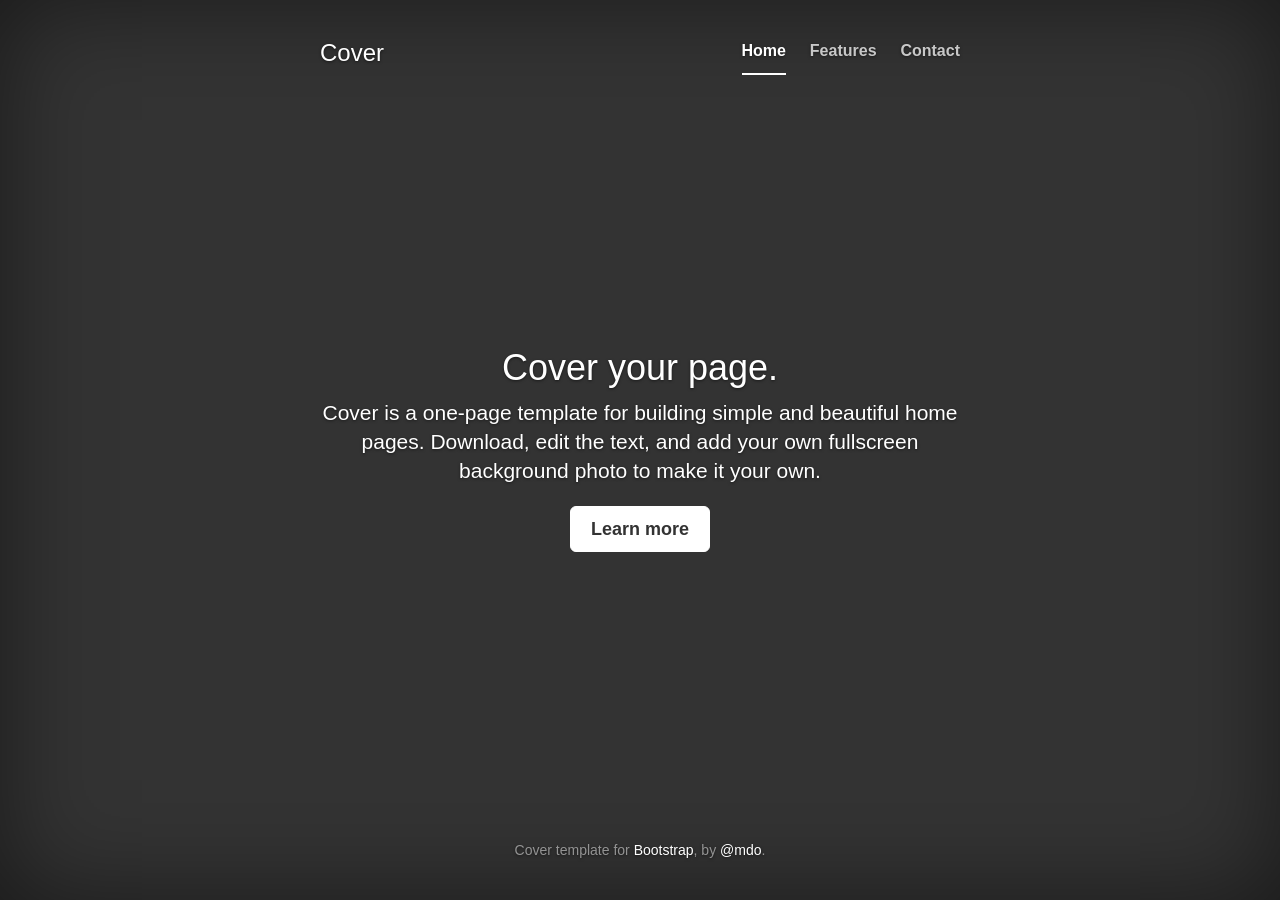
<file: experiments/grunt/bootstrap-3.3.5/docs/examples/cover/index.html>
<!DOCTYPE html>
<html lang="en">
  <head>
    <meta charset="utf-8">
    <meta http-equiv="X-UA-Compatible" content="IE=edge">
    <meta name="viewport" content="width=device-width, initial-scale=1">
    <!-- The above 3 meta tags *must* come first in the head; any other head content must come *after* these tags -->
    <meta name="description" content="">
    <meta name="author" content="">
    <link rel="icon" href="../../favicon.ico">

    <title>Cover Template for Bootstrap</title>

    <!-- Bootstrap core CSS -->
    <link href="../../dist/css/bootstrap.min.css" rel="stylesheet">

    <!-- Custom styles for this template -->
    <link href="cover.css" rel="stylesheet">

    <!-- Just for debugging purposes. Don't actually copy these 2 lines! -->
    <!--[if lt IE 9]><script src="../../assets/js/ie8-responsive-file-warning.js"></script><![endif]-->
    <script src="../../assets/js/ie-emulation-modes-warning.js"></script>

    <!-- HTML5 shim and Respond.js for IE8 support of HTML5 elements and media queries -->
    <!--[if lt IE 9]>
      <script src="https://oss.maxcdn.com/html5shiv/3.7.2/html5shiv.min.js"></script>
      <script src="https://oss.maxcdn.com/respond/1.4.2/respond.min.js"></script>
    <![endif]-->
  </head>

  <body>

    <div class="site-wrapper">

      <div class="site-wrapper-inner">

        <div class="cover-container">

          <div class="masthead clearfix">
            <div class="inner">
              <h3 class="masthead-brand">Cover</h3>
              <nav>
                <ul class="nav masthead-nav">
                  <li class="active"><a href="#">Home</a></li>
                  <li><a href="#">Features</a></li>
                  <li><a href="#">Contact</a></li>
                </ul>
              </nav>
            </div>
          </div>

          <div class="inner cover">
            <h1 class="cover-heading">Cover your page.</h1>
            <p class="lead">Cover is a one-page template for building simple and beautiful home pages. Download, edit the text, and add your own fullscreen background photo to make it your own.</p>
            <p class="lead">
              <a href="#" class="btn btn-lg btn-default">Learn more</a>
            </p>
          </div>

          <div class="mastfoot">
            <div class="inner">
              <p>Cover template for <a href="http://getbootstrap.com">Bootstrap</a>, by <a href="https://twitter.com/mdo">@mdo</a>.</p>
            </div>
          </div>

        </div>

      </div>

    </div>

    <!-- Bootstrap core JavaScript
    ================================================== -->
    <!-- Placed at the end of the document so the pages load faster -->
    <script src="https://ajax.googleapis.com/ajax/libs/jquery/1.11.3/jquery.min.js"></script>
    <script src="../../dist/js/bootstrap.min.js"></script>
    <!-- IE10 viewport hack for Surface/desktop Windows 8 bug -->
    <script src="../../assets/js/ie10-viewport-bug-workaround.js"></script>
  </body>
</html>
</file>
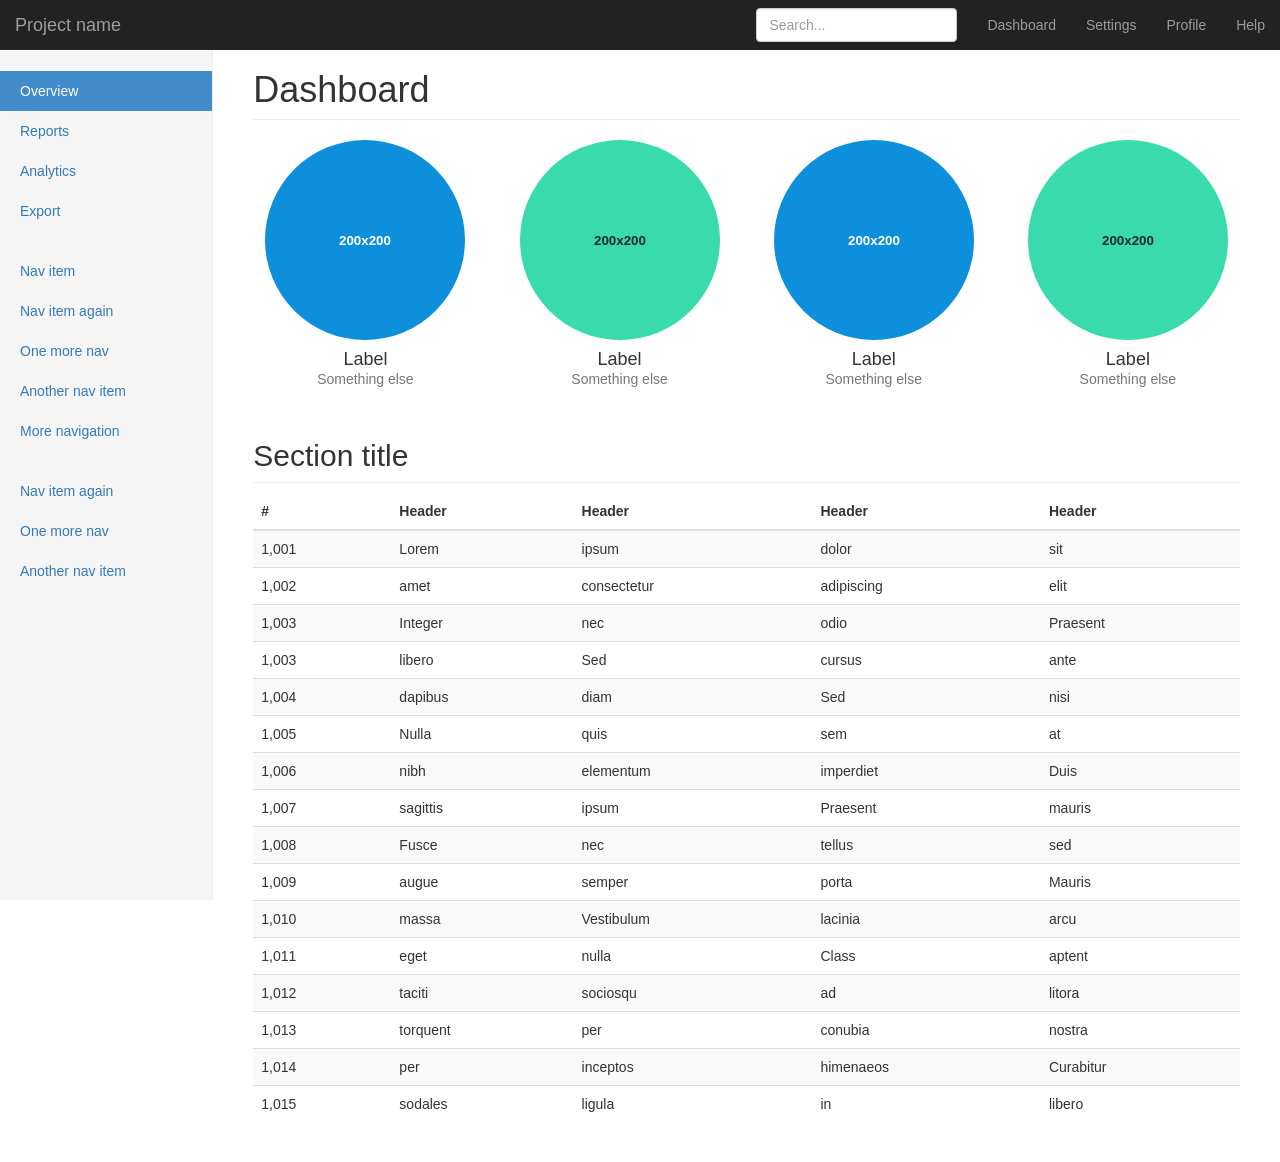
<file: experiments/grunt/bootstrap-3.3.5/docs/examples/dashboard/index.html>
<!DOCTYPE html>
<html lang="en">
  <head>
    <meta charset="utf-8">
    <meta http-equiv="X-UA-Compatible" content="IE=edge">
    <meta name="viewport" content="width=device-width, initial-scale=1">
    <!-- The above 3 meta tags *must* come first in the head; any other head content must come *after* these tags -->
    <meta name="description" content="">
    <meta name="author" content="">
    <link rel="icon" href="../../favicon.ico">

    <title>Dashboard Template for Bootstrap</title>

    <!-- Bootstrap core CSS -->
    <link href="../../dist/css/bootstrap.min.css" rel="stylesheet">

    <!-- Custom styles for this template -->
    <link href="dashboard.css" rel="stylesheet">

    <!-- Just for debugging purposes. Don't actually copy these 2 lines! -->
    <!--[if lt IE 9]><script src="../../assets/js/ie8-responsive-file-warning.js"></script><![endif]-->
    <script src="../../assets/js/ie-emulation-modes-warning.js"></script>

    <!-- HTML5 shim and Respond.js for IE8 support of HTML5 elements and media queries -->
    <!--[if lt IE 9]>
      <script src="https://oss.maxcdn.com/html5shiv/3.7.2/html5shiv.min.js"></script>
      <script src="https://oss.maxcdn.com/respond/1.4.2/respond.min.js"></script>
    <![endif]-->
  </head>

  <body>

    <nav class="navbar navbar-inverse navbar-fixed-top">
      <div class="container-fluid">
        <div class="navbar-header">
          <button type="button" class="navbar-toggle collapsed" data-toggle="collapse" data-target="#navbar" aria-expanded="false" aria-controls="navbar">
            <span class="sr-only">Toggle navigation</span>
            <span class="icon-bar"></span>
            <span class="icon-bar"></span>
            <span class="icon-bar"></span>
          </button>
          <a class="navbar-brand" href="#">Project name</a>
        </div>
        <div id="navbar" class="navbar-collapse collapse">
          <ul class="nav navbar-nav navbar-right">
            <li><a href="#">Dashboard</a></li>
            <li><a href="#">Settings</a></li>
            <li><a href="#">Profile</a></li>
            <li><a href="#">Help</a></li>
          </ul>
          <form class="navbar-form navbar-right">
            <input type="text" class="form-control" placeholder="Search...">
          </form>
        </div>
      </div>
    </nav>

    <div class="container-fluid">
      <div class="row">
        <div class="col-sm-3 col-md-2 sidebar">
          <ul class="nav nav-sidebar">
            <li class="active"><a href="#">Overview <span class="sr-only">(current)</span></a></li>
            <li><a href="#">Reports</a></li>
            <li><a href="#">Analytics</a></li>
            <li><a href="#">Export</a></li>
          </ul>
          <ul class="nav nav-sidebar">
            <li><a href="">Nav item</a></li>
            <li><a href="">Nav item again</a></li>
            <li><a href="">One more nav</a></li>
            <li><a href="">Another nav item</a></li>
            <li><a href="">More navigation</a></li>
          </ul>
          <ul class="nav nav-sidebar">
            <li><a href="">Nav item again</a></li>
            <li><a href="">One more nav</a></li>
            <li><a href="">Another nav item</a></li>
          </ul>
        </div>
        <div class="col-sm-9 col-sm-offset-3 col-md-10 col-md-offset-2 main">
          <h1 class="page-header">Dashboard</h1>

          <div class="row placeholders">
            <div class="col-xs-6 col-sm-3 placeholder">
              <img data-src="holder.js/200x200/auto/sky" class="img-responsive" alt="Generic placeholder thumbnail">
              <h4>Label</h4>
              <span class="text-muted">Something else</span>
            </div>
            <div class="col-xs-6 col-sm-3 placeholder">
              <img data-src="holder.js/200x200/auto/vine" class="img-responsive" alt="Generic placeholder thumbnail">
              <h4>Label</h4>
              <span class="text-muted">Something else</span>
            </div>
            <div class="col-xs-6 col-sm-3 placeholder">
              <img data-src="holder.js/200x200/auto/sky" class="img-responsive" alt="Generic placeholder thumbnail">
              <h4>Label</h4>
              <span class="text-muted">Something else</span>
            </div>
            <div class="col-xs-6 col-sm-3 placeholder">
              <img data-src="holder.js/200x200/auto/vine" class="img-responsive" alt="Generic placeholder thumbnail">
              <h4>Label</h4>
              <span class="text-muted">Something else</span>
            </div>
          </div>

          <h2 class="sub-header">Section title</h2>
          <div class="table-responsive">
            <table class="table table-striped">
              <thead>
                <tr>
                  <th>#</th>
                  <th>Header</th>
                  <th>Header</th>
                  <th>Header</th>
                  <th>Header</th>
                </tr>
              </thead>
              <tbody>
                <tr>
                  <td>1,001</td>
                  <td>Lorem</td>
                  <td>ipsum</td>
                  <td>dolor</td>
                  <td>sit</td>
                </tr>
                <tr>
                  <td>1,002</td>
                  <td>amet</td>
                  <td>consectetur</td>
                  <td>adipiscing</td>
                  <td>elit</td>
                </tr>
                <tr>
                  <td>1,003</td>
                  <td>Integer</td>
                  <td>nec</td>
                  <td>odio</td>
                  <td>Praesent</td>
                </tr>
                <tr>
                  <td>1,003</td>
                  <td>libero</td>
                  <td>Sed</td>
                  <td>cursus</td>
                  <td>ante</td>
                </tr>
                <tr>
                  <td>1,004</td>
                  <td>dapibus</td>
                  <td>diam</td>
                  <td>Sed</td>
                  <td>nisi</td>
                </tr>
                <tr>
                  <td>1,005</td>
                  <td>Nulla</td>
                  <td>quis</td>
                  <td>sem</td>
                  <td>at</td>
                </tr>
                <tr>
                  <td>1,006</td>
                  <td>nibh</td>
                  <td>elementum</td>
                  <td>imperdiet</td>
                  <td>Duis</td>
                </tr>
                <tr>
                  <td>1,007</td>
                  <td>sagittis</td>
                  <td>ipsum</td>
                  <td>Praesent</td>
                  <td>mauris</td>
                </tr>
                <tr>
                  <td>1,008</td>
                  <td>Fusce</td>
                  <td>nec</td>
                  <td>tellus</td>
                  <td>sed</td>
                </tr>
                <tr>
                  <td>1,009</td>
                  <td>augue</td>
                  <td>semper</td>
                  <td>porta</td>
                  <td>Mauris</td>
                </tr>
                <tr>
                  <td>1,010</td>
                  <td>massa</td>
                  <td>Vestibulum</td>
                  <td>lacinia</td>
                  <td>arcu</td>
                </tr>
                <tr>
                  <td>1,011</td>
                  <td>eget</td>
                  <td>nulla</td>
                  <td>Class</td>
                  <td>aptent</td>
                </tr>
                <tr>
                  <td>1,012</td>
                  <td>taciti</td>
                  <td>sociosqu</td>
                  <td>ad</td>
                  <td>litora</td>
                </tr>
                <tr>
                  <td>1,013</td>
                  <td>torquent</td>
                  <td>per</td>
                  <td>conubia</td>
                  <td>nostra</td>
                </tr>
                <tr>
                  <td>1,014</td>
                  <td>per</td>
                  <td>inceptos</td>
                  <td>himenaeos</td>
                  <td>Curabitur</td>
                </tr>
                <tr>
                  <td>1,015</td>
                  <td>sodales</td>
                  <td>ligula</td>
                  <td>in</td>
                  <td>libero</td>
                </tr>
              </tbody>
            </table>
          </div>
        </div>
      </div>
    </div>

    <!-- Bootstrap core JavaScript
    ================================================== -->
    <!-- Placed at the end of the document so the pages load faster -->
    <script src="https://ajax.googleapis.com/ajax/libs/jquery/1.11.3/jquery.min.js"></script>
    <script src="../../dist/js/bootstrap.min.js"></script>
    <!-- Just to make our placeholder images work. Don't actually copy the next line! -->
    <script src="../../assets/js/vendor/holder.min.js"></script>
    <!-- IE10 viewport hack for Surface/desktop Windows 8 bug -->
    <script src="../../assets/js/ie10-viewport-bug-workaround.js"></script>
  </body>
</html>
</file>
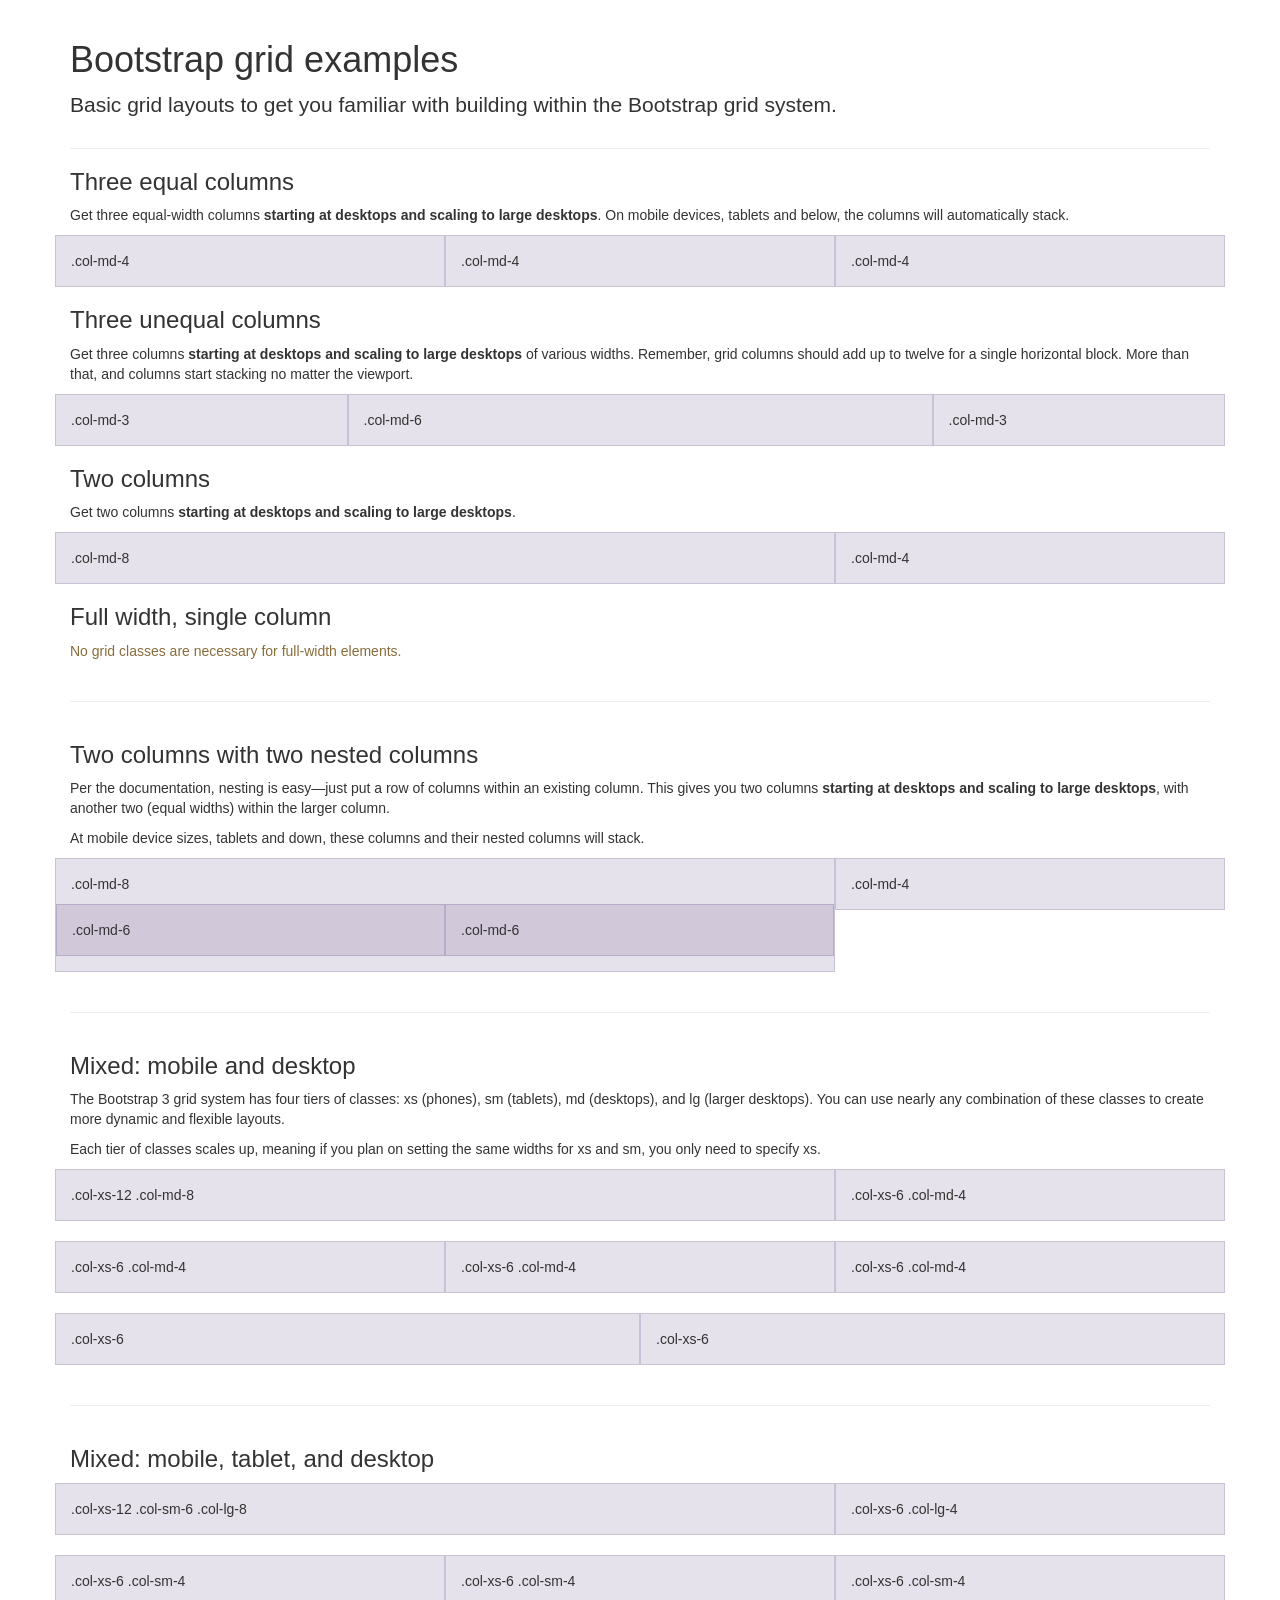
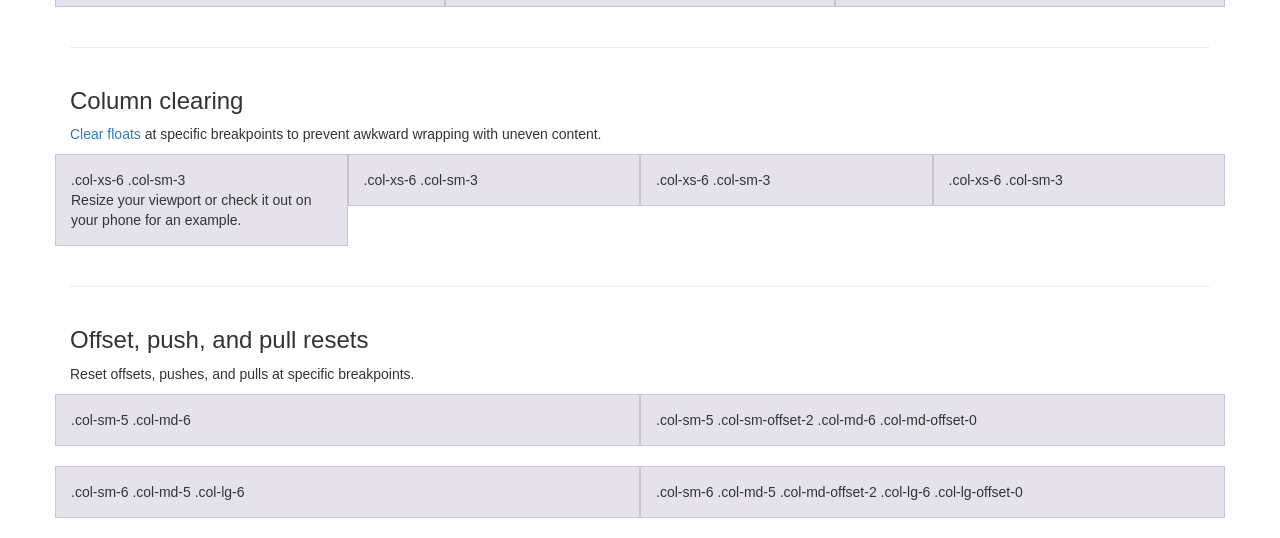
<file: experiments/grunt/bootstrap-3.3.5/docs/examples/grid/index.html>
<!DOCTYPE html>
<html lang="en">
  <head>
    <meta charset="utf-8">
    <meta http-equiv="X-UA-Compatible" content="IE=edge">
    <meta name="viewport" content="width=device-width, initial-scale=1">
    <!-- The above 3 meta tags *must* come first in the head; any other head content must come *after* these tags -->
    <meta name="description" content="">
    <meta name="author" content="">
    <link rel="icon" href="../../favicon.ico">

    <title>Grid Template for Bootstrap</title>

    <!-- Bootstrap core CSS -->
    <link href="../../dist/css/bootstrap.min.css" rel="stylesheet">

    <!-- Custom styles for this template -->
    <link href="grid.css" rel="stylesheet">

    <!-- Just for debugging purposes. Don't actually copy these 2 lines! -->
    <!--[if lt IE 9]><script src="../../assets/js/ie8-responsive-file-warning.js"></script><![endif]-->
    <script src="../../assets/js/ie-emulation-modes-warning.js"></script>

    <!-- HTML5 shim and Respond.js for IE8 support of HTML5 elements and media queries -->
    <!--[if lt IE 9]>
      <script src="https://oss.maxcdn.com/html5shiv/3.7.2/html5shiv.min.js"></script>
      <script src="https://oss.maxcdn.com/respond/1.4.2/respond.min.js"></script>
    <![endif]-->
  </head>

  <body>
    <div class="container">

      <div class="page-header">
        <h1>Bootstrap grid examples</h1>
        <p class="lead">Basic grid layouts to get you familiar with building within the Bootstrap grid system.</p>
      </div>

      <h3>Three equal columns</h3>
      <p>Get three equal-width columns <strong>starting at desktops and scaling to large desktops</strong>. On mobile devices, tablets and below, the columns will automatically stack.</p>
      <div class="row">
        <div class="col-md-4">.col-md-4</div>
        <div class="col-md-4">.col-md-4</div>
        <div class="col-md-4">.col-md-4</div>
      </div>

      <h3>Three unequal columns</h3>
      <p>Get three columns <strong>starting at desktops and scaling to large desktops</strong> of various widths. Remember, grid columns should add up to twelve for a single horizontal block. More than that, and columns start stacking no matter the viewport.</p>
      <div class="row">
        <div class="col-md-3">.col-md-3</div>
        <div class="col-md-6">.col-md-6</div>
        <div class="col-md-3">.col-md-3</div>
      </div>

      <h3>Two columns</h3>
      <p>Get two columns <strong>starting at desktops and scaling to large desktops</strong>.</p>
      <div class="row">
        <div class="col-md-8">.col-md-8</div>
        <div class="col-md-4">.col-md-4</div>
      </div>

      <h3>Full width, single column</h3>
      <p class="text-warning">No grid classes are necessary for full-width elements.</p>

      <hr>

      <h3>Two columns with two nested columns</h3>
      <p>Per the documentation, nesting is easy—just put a row of columns within an existing column. This gives you two columns <strong>starting at desktops and scaling to large desktops</strong>, with another two (equal widths) within the larger column.</p>
      <p>At mobile device sizes, tablets and down, these columns and their nested columns will stack.</p>
      <div class="row">
        <div class="col-md-8">
          .col-md-8
          <div class="row">
            <div class="col-md-6">.col-md-6</div>
            <div class="col-md-6">.col-md-6</div>
          </div>
        </div>
        <div class="col-md-4">.col-md-4</div>
      </div>

      <hr>

      <h3>Mixed: mobile and desktop</h3>
      <p>The Bootstrap 3 grid system has four tiers of classes: xs (phones), sm (tablets), md (desktops), and lg (larger desktops). You can use nearly any combination of these classes to create more dynamic and flexible layouts.</p>
      <p>Each tier of classes scales up, meaning if you plan on setting the same widths for xs and sm, you only need to specify xs.</p>
      <div class="row">
        <div class="col-xs-12 col-md-8">.col-xs-12 .col-md-8</div>
        <div class="col-xs-6 col-md-4">.col-xs-6 .col-md-4</div>
      </div>
      <div class="row">
        <div class="col-xs-6 col-md-4">.col-xs-6 .col-md-4</div>
        <div class="col-xs-6 col-md-4">.col-xs-6 .col-md-4</div>
        <div class="col-xs-6 col-md-4">.col-xs-6 .col-md-4</div>
      </div>
      <div class="row">
        <div class="col-xs-6">.col-xs-6</div>
        <div class="col-xs-6">.col-xs-6</div>
      </div>

      <hr>

      <h3>Mixed: mobile, tablet, and desktop</h3>
      <p></p>
      <div class="row">
        <div class="col-xs-12 col-sm-6 col-lg-8">.col-xs-12 .col-sm-6 .col-lg-8</div>
        <div class="col-xs-6 col-lg-4">.col-xs-6 .col-lg-4</div>
      </div>
      <div class="row">
        <div class="col-xs-6 col-sm-4">.col-xs-6 .col-sm-4</div>
        <div class="col-xs-6 col-sm-4">.col-xs-6 .col-sm-4</div>
        <div class="col-xs-6 col-sm-4">.col-xs-6 .col-sm-4</div>
      </div>

      <hr>

      <h3>Column clearing</h3>
      <p><a href="http://getbootstrap.com/css/#grid-responsive-resets">Clear floats</a> at specific breakpoints to prevent awkward wrapping with uneven content.</p>
      <div class="row">
        <div class="col-xs-6 col-sm-3">
          .col-xs-6 .col-sm-3
          <br>
          Resize your viewport or check it out on your phone for an example.
        </div>
        <div class="col-xs-6 col-sm-3">.col-xs-6 .col-sm-3</div>

        <!-- Add the extra clearfix for only the required viewport -->
        <div class="clearfix visible-xs"></div>

        <div class="col-xs-6 col-sm-3">.col-xs-6 .col-sm-3</div>
        <div class="col-xs-6 col-sm-3">.col-xs-6 .col-sm-3</div>
      </div>

      <hr>

      <h3>Offset, push, and pull resets</h3>
      <p>Reset offsets, pushes, and pulls at specific breakpoints.</p>
      <div class="row">
        <div class="col-sm-5 col-md-6">.col-sm-5 .col-md-6</div>
        <div class="col-sm-5 col-sm-offset-2 col-md-6 col-md-offset-0">.col-sm-5 .col-sm-offset-2 .col-md-6 .col-md-offset-0</div>
      </div>
      <div class="row">
        <div class="col-sm-6 col-md-5 col-lg-6">.col-sm-6 .col-md-5 .col-lg-6</div>
        <div class="col-sm-6 col-md-5 col-md-offset-2 col-lg-6 col-lg-offset-0">.col-sm-6 .col-md-5 .col-md-offset-2 .col-lg-6 .col-lg-offset-0</div>
      </div>


    </div> <!-- /container -->


    <!-- IE10 viewport hack for Surface/desktop Windows 8 bug -->
    <script src="../../assets/js/ie10-viewport-bug-workaround.js"></script>
  </body>
</html>
</file>
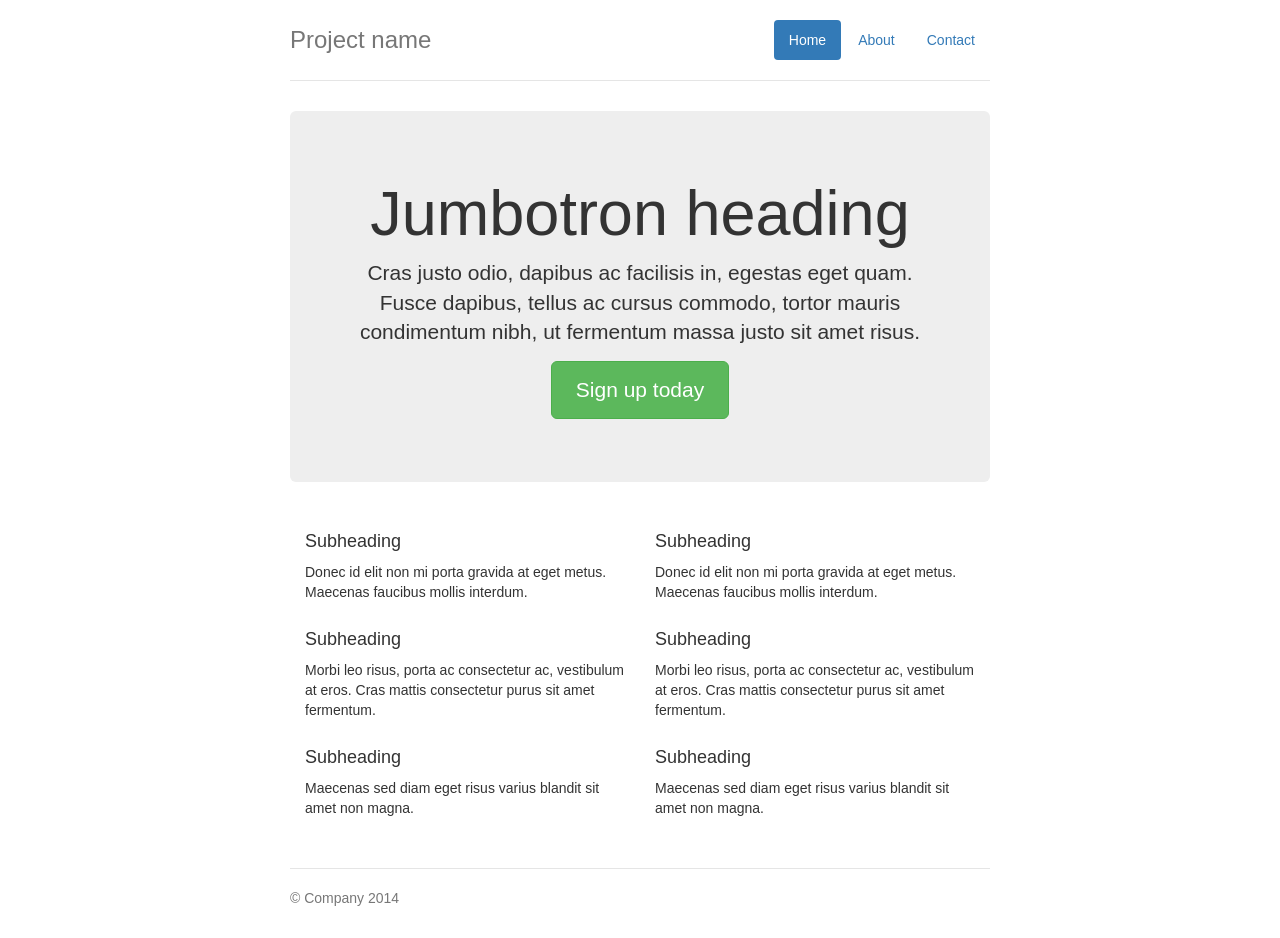
<file: experiments/grunt/bootstrap-3.3.5/docs/examples/jumbotron-narrow/index.html>
<!DOCTYPE html>
<html lang="en">
  <head>
    <meta charset="utf-8">
    <meta http-equiv="X-UA-Compatible" content="IE=edge">
    <meta name="viewport" content="width=device-width, initial-scale=1">
    <!-- The above 3 meta tags *must* come first in the head; any other head content must come *after* these tags -->
    <meta name="description" content="">
    <meta name="author" content="">
    <link rel="icon" href="../../favicon.ico">

    <title>Narrow Jumbotron Template for Bootstrap</title>

    <!-- Bootstrap core CSS -->
    <link href="../../dist/css/bootstrap.min.css" rel="stylesheet">

    <!-- Custom styles for this template -->
    <link href="jumbotron-narrow.css" rel="stylesheet">

    <!-- Just for debugging purposes. Don't actually copy these 2 lines! -->
    <!--[if lt IE 9]><script src="../../assets/js/ie8-responsive-file-warning.js"></script><![endif]-->
    <script src="../../assets/js/ie-emulation-modes-warning.js"></script>

    <!-- HTML5 shim and Respond.js for IE8 support of HTML5 elements and media queries -->
    <!--[if lt IE 9]>
      <script src="https://oss.maxcdn.com/html5shiv/3.7.2/html5shiv.min.js"></script>
      <script src="https://oss.maxcdn.com/respond/1.4.2/respond.min.js"></script>
    <![endif]-->
  </head>

  <body>

    <div class="container">
      <div class="header clearfix">
        <nav>
          <ul class="nav nav-pills pull-right">
            <li role="presentation" class="active"><a href="#">Home</a></li>
            <li role="presentation"><a href="#">About</a></li>
            <li role="presentation"><a href="#">Contact</a></li>
          </ul>
        </nav>
        <h3 class="text-muted">Project name</h3>
      </div>

      <div class="jumbotron">
        <h1>Jumbotron heading</h1>
        <p class="lead">Cras justo odio, dapibus ac facilisis in, egestas eget quam. Fusce dapibus, tellus ac cursus commodo, tortor mauris condimentum nibh, ut fermentum massa justo sit amet risus.</p>
        <p><a class="btn btn-lg btn-success" href="#" role="button">Sign up today</a></p>
      </div>

      <div class="row marketing">
        <div class="col-lg-6">
          <h4>Subheading</h4>
          <p>Donec id elit non mi porta gravida at eget metus. Maecenas faucibus mollis interdum.</p>

          <h4>Subheading</h4>
          <p>Morbi leo risus, porta ac consectetur ac, vestibulum at eros. Cras mattis consectetur purus sit amet fermentum.</p>

          <h4>Subheading</h4>
          <p>Maecenas sed diam eget risus varius blandit sit amet non magna.</p>
        </div>

        <div class="col-lg-6">
          <h4>Subheading</h4>
          <p>Donec id elit non mi porta gravida at eget metus. Maecenas faucibus mollis interdum.</p>

          <h4>Subheading</h4>
          <p>Morbi leo risus, porta ac consectetur ac, vestibulum at eros. Cras mattis consectetur purus sit amet fermentum.</p>

          <h4>Subheading</h4>
          <p>Maecenas sed diam eget risus varius blandit sit amet non magna.</p>
        </div>
      </div>

      <footer class="footer">
        <p>&copy; Company 2014</p>
      </footer>

    </div> <!-- /container -->


    <!-- IE10 viewport hack for Surface/desktop Windows 8 bug -->
    <script src="../../assets/js/ie10-viewport-bug-workaround.js"></script>
  </body>
</html>
</file>
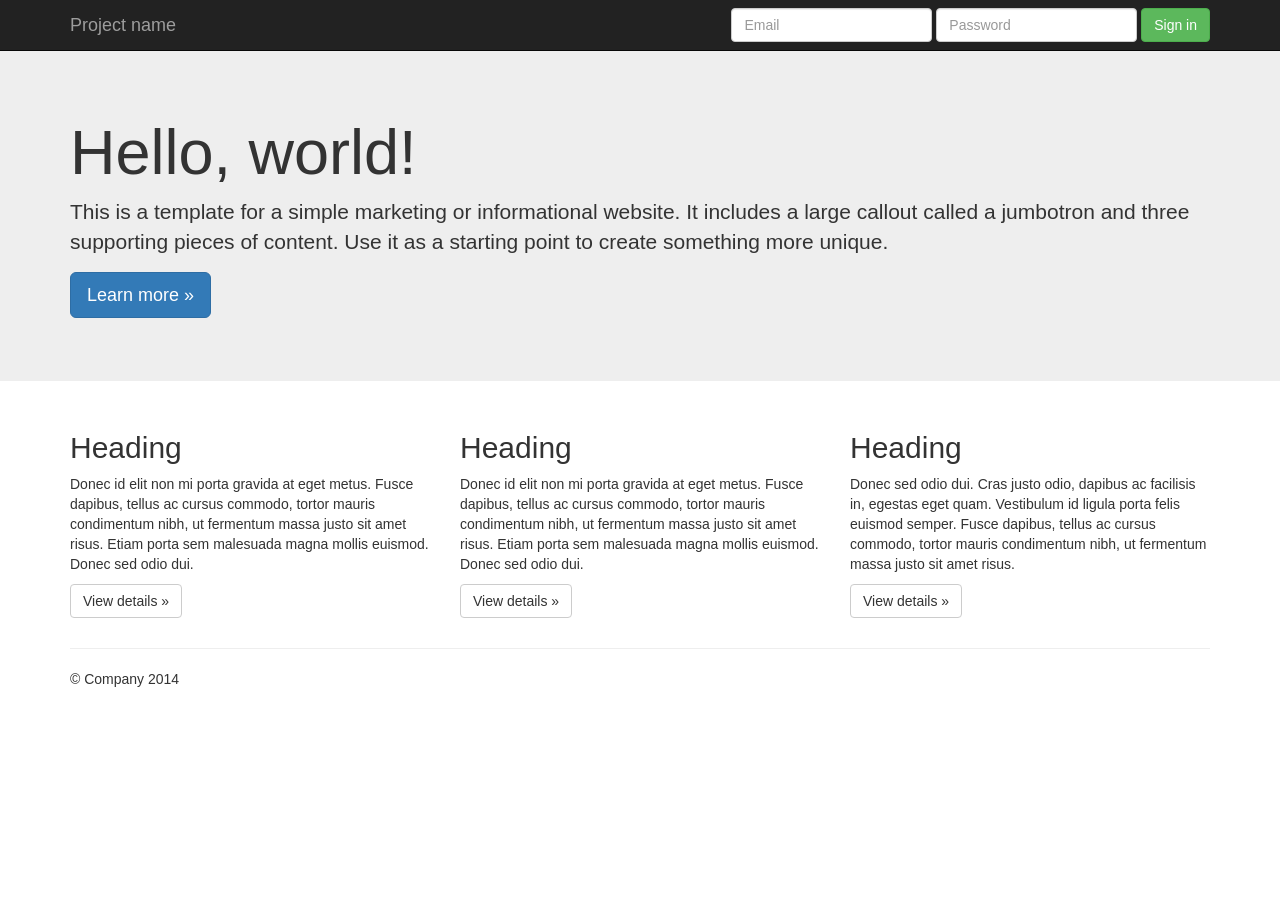
<file: experiments/grunt/bootstrap-3.3.5/docs/examples/jumbotron/index.html>
<!DOCTYPE html>
<html lang="en">
  <head>
    <meta charset="utf-8">
    <meta http-equiv="X-UA-Compatible" content="IE=edge">
    <meta name="viewport" content="width=device-width, initial-scale=1">
    <!-- The above 3 meta tags *must* come first in the head; any other head content must come *after* these tags -->
    <meta name="description" content="">
    <meta name="author" content="">
    <link rel="icon" href="../../favicon.ico">

    <title>Jumbotron Template for Bootstrap</title>

    <!-- Bootstrap core CSS -->
    <link href="../../dist/css/bootstrap.min.css" rel="stylesheet">

    <!-- Custom styles for this template -->
    <link href="jumbotron.css" rel="stylesheet">

    <!-- Just for debugging purposes. Don't actually copy these 2 lines! -->
    <!--[if lt IE 9]><script src="../../assets/js/ie8-responsive-file-warning.js"></script><![endif]-->
    <script src="../../assets/js/ie-emulation-modes-warning.js"></script>

    <!-- HTML5 shim and Respond.js for IE8 support of HTML5 elements and media queries -->
    <!--[if lt IE 9]>
      <script src="https://oss.maxcdn.com/html5shiv/3.7.2/html5shiv.min.js"></script>
      <script src="https://oss.maxcdn.com/respond/1.4.2/respond.min.js"></script>
    <![endif]-->
  </head>

  <body>

    <nav class="navbar navbar-inverse navbar-fixed-top">
      <div class="container">
        <div class="navbar-header">
          <button type="button" class="navbar-toggle collapsed" data-toggle="collapse" data-target="#navbar" aria-expanded="false" aria-controls="navbar">
            <span class="sr-only">Toggle navigation</span>
            <span class="icon-bar"></span>
            <span class="icon-bar"></span>
            <span class="icon-bar"></span>
          </button>
          <a class="navbar-brand" href="#">Project name</a>
        </div>
        <div id="navbar" class="navbar-collapse collapse">
          <form class="navbar-form navbar-right">
            <div class="form-group">
              <input type="text" placeholder="Email" class="form-control">
            </div>
            <div class="form-group">
              <input type="password" placeholder="Password" class="form-control">
            </div>
            <button type="submit" class="btn btn-success">Sign in</button>
          </form>
        </div><!--/.navbar-collapse -->
      </div>
    </nav>

    <!-- Main jumbotron for a primary marketing message or call to action -->
    <div class="jumbotron">
      <div class="container">
        <h1>Hello, world!</h1>
        <p>This is a template for a simple marketing or informational website. It includes a large callout called a jumbotron and three supporting pieces of content. Use it as a starting point to create something more unique.</p>
        <p><a class="btn btn-primary btn-lg" href="#" role="button">Learn more &raquo;</a></p>
      </div>
    </div>

    <div class="container">
      <!-- Example row of columns -->
      <div class="row">
        <div class="col-md-4">
          <h2>Heading</h2>
          <p>Donec id elit non mi porta gravida at eget metus. Fusce dapibus, tellus ac cursus commodo, tortor mauris condimentum nibh, ut fermentum massa justo sit amet risus. Etiam porta sem malesuada magna mollis euismod. Donec sed odio dui. </p>
          <p><a class="btn btn-default" href="#" role="button">View details &raquo;</a></p>
        </div>
        <div class="col-md-4">
          <h2>Heading</h2>
          <p>Donec id elit non mi porta gravida at eget metus. Fusce dapibus, tellus ac cursus commodo, tortor mauris condimentum nibh, ut fermentum massa justo sit amet risus. Etiam porta sem malesuada magna mollis euismod. Donec sed odio dui. </p>
          <p><a class="btn btn-default" href="#" role="button">View details &raquo;</a></p>
       </div>
        <div class="col-md-4">
          <h2>Heading</h2>
          <p>Donec sed odio dui. Cras justo odio, dapibus ac facilisis in, egestas eget quam. Vestibulum id ligula porta felis euismod semper. Fusce dapibus, tellus ac cursus commodo, tortor mauris condimentum nibh, ut fermentum massa justo sit amet risus.</p>
          <p><a class="btn btn-default" href="#" role="button">View details &raquo;</a></p>
        </div>
      </div>

      <hr>

      <footer>
        <p>&copy; Company 2014</p>
      </footer>
    </div> <!-- /container -->


    <!-- Bootstrap core JavaScript
    ================================================== -->
    <!-- Placed at the end of the document so the pages load faster -->
    <script src="https://ajax.googleapis.com/ajax/libs/jquery/1.11.3/jquery.min.js"></script>
    <script src="../../dist/js/bootstrap.min.js"></script>
    <!-- IE10 viewport hack for Surface/desktop Windows 8 bug -->
    <script src="../../assets/js/ie10-viewport-bug-workaround.js"></script>
  </body>
</html>
</file>
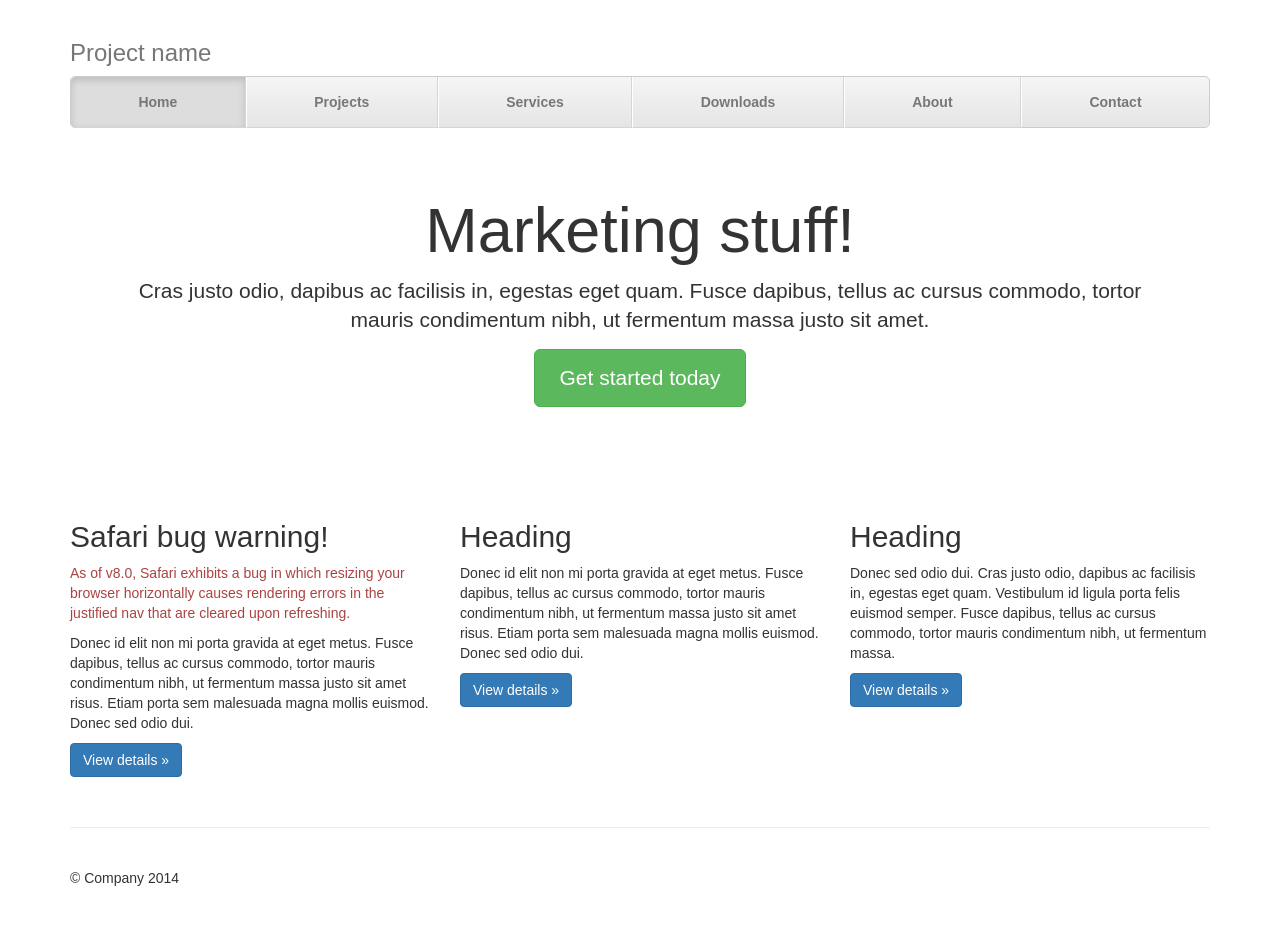
<file: experiments/grunt/bootstrap-3.3.5/docs/examples/justified-nav/index.html>
<!DOCTYPE html>
<html lang="en">
  <head>
    <meta charset="utf-8">
    <meta http-equiv="X-UA-Compatible" content="IE=edge">
    <meta name="viewport" content="width=device-width, initial-scale=1">
    <!-- The above 3 meta tags *must* come first in the head; any other head content must come *after* these tags -->
    <meta name="description" content="">
    <meta name="author" content="">
    <link rel="icon" href="../../favicon.ico">

    <title>Justified Nav Template for Bootstrap</title>

    <!-- Bootstrap core CSS -->
    <link href="../../dist/css/bootstrap.min.css" rel="stylesheet">

    <!-- Custom styles for this template -->
    <link href="justified-nav.css" rel="stylesheet">

    <!-- Just for debugging purposes. Don't actually copy these 2 lines! -->
    <!--[if lt IE 9]><script src="../../assets/js/ie8-responsive-file-warning.js"></script><![endif]-->
    <script src="../../assets/js/ie-emulation-modes-warning.js"></script>

    <!-- HTML5 shim and Respond.js for IE8 support of HTML5 elements and media queries -->
    <!--[if lt IE 9]>
      <script src="https://oss.maxcdn.com/html5shiv/3.7.2/html5shiv.min.js"></script>
      <script src="https://oss.maxcdn.com/respond/1.4.2/respond.min.js"></script>
    <![endif]-->
  </head>

  <body>

    <div class="container">

      <!-- The justified navigation menu is meant for single line per list item.
           Multiple lines will require custom code not provided by Bootstrap. -->
      <div class="masthead">
        <h3 class="text-muted">Project name</h3>
        <nav>
          <ul class="nav nav-justified">
            <li class="active"><a href="#">Home</a></li>
            <li><a href="#">Projects</a></li>
            <li><a href="#">Services</a></li>
            <li><a href="#">Downloads</a></li>
            <li><a href="#">About</a></li>
            <li><a href="#">Contact</a></li>
          </ul>
        </nav>
      </div>

      <!-- Jumbotron -->
      <div class="jumbotron">
        <h1>Marketing stuff!</h1>
        <p class="lead">Cras justo odio, dapibus ac facilisis in, egestas eget quam. Fusce dapibus, tellus ac cursus commodo, tortor mauris condimentum nibh, ut fermentum massa justo sit amet.</p>
        <p><a class="btn btn-lg btn-success" href="#" role="button">Get started today</a></p>
      </div>

      <!-- Example row of columns -->
      <div class="row">
        <div class="col-lg-4">
          <h2>Safari bug warning!</h2>
          <p class="text-danger">As of v8.0, Safari exhibits a bug in which resizing your browser horizontally causes rendering errors in the justified nav that are cleared upon refreshing.</p>
          <p>Donec id elit non mi porta gravida at eget metus. Fusce dapibus, tellus ac cursus commodo, tortor mauris condimentum nibh, ut fermentum massa justo sit amet risus. Etiam porta sem malesuada magna mollis euismod. Donec sed odio dui. </p>
          <p><a class="btn btn-primary" href="#" role="button">View details &raquo;</a></p>
        </div>
        <div class="col-lg-4">
          <h2>Heading</h2>
          <p>Donec id elit non mi porta gravida at eget metus. Fusce dapibus, tellus ac cursus commodo, tortor mauris condimentum nibh, ut fermentum massa justo sit amet risus. Etiam porta sem malesuada magna mollis euismod. Donec sed odio dui. </p>
          <p><a class="btn btn-primary" href="#" role="button">View details &raquo;</a></p>
       </div>
        <div class="col-lg-4">
          <h2>Heading</h2>
          <p>Donec sed odio dui. Cras justo odio, dapibus ac facilisis in, egestas eget quam. Vestibulum id ligula porta felis euismod semper. Fusce dapibus, tellus ac cursus commodo, tortor mauris condimentum nibh, ut fermentum massa.</p>
          <p><a class="btn btn-primary" href="#" role="button">View details &raquo;</a></p>
        </div>
      </div>

      <!-- Site footer -->
      <footer class="footer">
        <p>&copy; Company 2014</p>
      </footer>

    </div> <!-- /container -->


    <!-- IE10 viewport hack for Surface/desktop Windows 8 bug -->
    <script src="../../assets/js/ie10-viewport-bug-workaround.js"></script>
  </body>
</html>
</file>
<file: stylesheets/github-light.css>
/*
   Copyright 2014 GitHub Inc.

   Licensed under the Apache License, Version 2.0 (the "License");
   you may not use this file except in compliance with the License.
   You may obtain a copy of the License at

       http://www.apache.org/licenses/LICENSE-2.0

   Unless required by applicable law or agreed to in writing, software
   distributed under the License is distributed on an "AS IS" BASIS,
   WITHOUT WARRANTIES OR CONDITIONS OF ANY KIND, either express or implied.
   See the License for the specific language governing permissions and
   limitations under the License.

*/

.pl-c /* comment */ {
  color: #969896;
}

.pl-c1      /* constant, markup.raw, meta.diff.header, meta.module-reference, meta.property-name, support, support.constant, support.variable, variable.other.constant */,
.pl-s .pl-v /* string variable */ {
  color: #0086b3;
}

.pl-e  /* entity */,
.pl-en /* entity.name */ {
  color: #795da3;
}

.pl-s .pl-s1 /* string source */,
.pl-smi      /* storage.modifier.import, storage.modifier.package, storage.type.java, variable.other, variable.parameter.function */ {
  color: #333;
}

.pl-ent /* entity.name.tag */ {
  color: #63a35c;
}

.pl-k /* keyword, storage, storage.type */ {
  color: #a71d5d;
}

.pl-pds              /* punctuation.definition.string, string.regexp.character-class */,
.pl-s                /* string */,
.pl-s .pl-pse .pl-s1 /* string punctuation.section.embedded source */,
.pl-sr               /* string.regexp */,
.pl-sr .pl-cce       /* string.regexp constant.character.escape */,
.pl-sr .pl-sra       /* string.regexp string.regexp.arbitrary-repitition */,
.pl-sr .pl-sre       /* string.regexp source.ruby.embedded */ {
  color: #183691;
}

.pl-v /* variable */ {
  color: #ed6a43;
}

.pl-id /* invalid.deprecated */ {
  color: #b52a1d;
}

.pl-ii /* invalid.illegal */ {
  background-color: #b52a1d;
  color: #f8f8f8;
}

.pl-sr .pl-cce /* string.regexp constant.character.escape */ {
  color: #63a35c;
  font-weight: bold;
}

.pl-ml /* markup.list */ {
  color: #693a17;
}

.pl-mh        /* markup.heading */,
.pl-mh .pl-en /* markup.heading entity.name */,
.pl-ms        /* meta.separator */ {
  color: #1d3e81;
  font-weight: bold;
}

.pl-mq /* markup.quote */ {
  color: #008080;
}

.pl-mi /* markup.italic */ {
  color: #333;
  font-style: italic;
}

.pl-mb /* markup.bold */ {
  color: #333;
  font-weight: bold;
}

.pl-md /* markup.deleted, meta.diff.header.from-file */ {
  background-color: #ffecec;
  color: #bd2c00;
}

.pl-mi1 /* markup.inserted, meta.diff.header.to-file */ {
  background-color: #eaffea;
  color: #55a532;
}

.pl-mdr /* meta.diff.range */ {
  color: #795da3;
  font-weight: bold;
}

.pl-mo /* meta.output */ {
  color: #1d3e81;
}
</file>
<file: stylesheets/print.css>
html, body, div, span, applet, object, iframe,
h1, h2, h3, h4, h5, h6, p, blockquote, pre,
a, abbr, acronym, address, big, cite, code,
del, dfn, em, img, ins, kbd, q, s, samp,
small, strike, strong, sub, sup, tt, var,
b, u, i, center,
dl, dt, dd, ol, ul, li,
fieldset, form, label, legend,
table, caption, tbody, tfoot, thead, tr, th, td,
article, aside, canvas, details, embed,
figure, figcaption, footer, header, hgroup,
menu, nav, output, ruby, section, summary,
time, mark, audio, video {
  padding: 0;
  margin: 0;
  font: inherit;
  font-size: 100%;
  vertical-align: baseline;
  border: 0;
}
/* HTML5 display-role reset for older browsers */
article, aside, details, figcaption, figure,
footer, header, hgroup, menu, nav, section {
  display: block;
}
body {
  line-height: 1;
}
ol, ul {
  list-style: none;
}
blockquote, q {
  quotes: none;
}
blockquote:before, blockquote:after,
q:before, q:after {
  content: '';
  content: none;
}
table {
  border-spacing: 0;
  border-collapse: collapse;
}
body {
  font-family: 'Helvetica Neue', Helvetica, Arial, serif;
  font-size: 13px;
  line-height: 1.5;
  color: #000;
}

a {
  font-weight: bold;
  color: #d5000d;
}

header {
  padding-top: 35px;
  padding-bottom: 10px;
}

header h1 {
  font-size: 48px;
  font-weight: bold;
  line-height: 1.2;
  color: #303030;
  letter-spacing: -1px;
}

header h2 {
  font-size: 24px;
  font-weight: normal;
  line-height: 1.3;
  color: #aaa;
  letter-spacing: -1px;
}
#downloads {
  display: none;
}
#main_content {
  padding-top: 20px;
}

code, pre {
  margin-bottom: 30px;
  font-family: Monaco, "Bitstream Vera Sans Mono", "Lucida Console", Terminal;
  font-size: 12px;
  color: #222;
}

code {
  padding: 0 3px;
}

pre {
  padding: 20px;
  overflow: auto;
  border: solid 1px #ddd;
}
pre code {
  padding: 0;
}

ul, ol, dl {
  margin-bottom: 20px;
}


/* COMMON STYLES */

table {
  width: 100%;
  border: 1px solid #ebebeb;
}

th {
  font-weight: 500;
}

td {
  font-weight: 300;
  text-align: center;
  border: 1px solid #ebebeb;
}

form {
  padding: 20px;
  background: #f2f2f2;

}


/* GENERAL ELEMENT TYPE STYLES */

h1 {
  font-size: 2.8em;
}

h2 {
  margin-bottom: 8px;
  font-size: 22px;
  font-weight: bold;
  color: #303030;
}

h3 {
  margin-bottom: 8px;
  font-size: 18px;
  font-weight: bold;
  color: #d5000d;
}

h4 {
  font-size: 16px;
  font-weight: bold;
  color: #303030;
}

h5 {
  font-size: 1em;
  color: #303030;
}

h6 {
  font-size: .8em;
  color: #303030;
}

p {
  margin-bottom: 20px;
  font-weight: 300;
}

a {
  text-decoration: none;
}

p a {
  font-weight: 400;
}

blockquote {
  padding: 0 0 0 30px;
  margin-bottom: 20px;
  font-size: 1.6em;
  border-left: 10px solid #e9e9e9;
}

ul li {
  padding-left: 20px;
  list-style-position: inside;
  list-style: disc;
}

ol li {
  padding-left: 3px;
  list-style-position: inside;
  list-style: decimal;
}

dl dd {
  font-style: italic;
  font-weight: 100;
}

footer {
  padding-top: 20px;
  padding-bottom: 30px;
  margin-top: 40px;
  font-size: 13px;
  color: #aaa;
}

footer a {
  color: #666;
}

/* MISC */
.clearfix:after {
  display: block;
  height: 0;
  clear: both;
  visibility: hidden;
  content: '.';
}

.clearfix {display: inline-block;}
* html .clearfix {height: 1%;}
.clearfix {display: block;}
</file>
<file: experiments/grunt/bootstrap-3.3.5/docs/examples/blog/blog.css>
/*
 * Globals
 */

body {
  font-family: Georgia, "Times New Roman", Times, serif;
  color: #555;
}

h1, .h1,
h2, .h2,
h3, .h3,
h4, .h4,
h5, .h5,
h6, .h6 {
  margin-top: 0;
  font-family: "Helvetica Neue", Helvetica, Arial, sans-serif;
  font-weight: normal;
  color: #333;
}


/*
 * Override Bootstrap's default container.
 */

@media (min-width: 1200px) {
  .container {
    width: 970px;
  }
}


/*
 * Masthead for nav
 */

.blog-masthead {
  background-color: #428bca;
  -webkit-box-shadow: inset 0 -2px 5px rgba(0,0,0,.1);
          box-shadow: inset 0 -2px 5px rgba(0,0,0,.1);
}

/* Nav links */
.blog-nav-item {
  position: relative;
  display: inline-block;
  padding: 10px;
  font-weight: 500;
  color: #cdddeb;
}
.blog-nav-item:hover,
.blog-nav-item:focus {
  color: #fff;
  text-decoration: none;
}

/* Active state gets a caret at the bottom */
.blog-nav .active {
  color: #fff;
}
.blog-nav .active:after {
  position: absolute;
  bottom: 0;
  left: 50%;
  width: 0;
  height: 0;
  margin-left: -5px;
  vertical-align: middle;
  content: " ";
  border-right: 5px solid transparent;
  border-bottom: 5px solid;
  border-left: 5px solid transparent;
}


/*
 * Blog name and description
 */

.blog-header {
  padding-top: 20px;
  padding-bottom: 20px;
}
.blog-title {
  margin-top: 30px;
  margin-bottom: 0;
  font-size: 60px;
  font-weight: normal;
}
.blog-description {
  font-size: 20px;
  color: #999;
}


/*
 * Main column and sidebar layout
 */

.blog-main {
  font-size: 18px;
  line-height: 1.5;
}

/* Sidebar modules for boxing content */
.sidebar-module {
  padding: 15px;
  margin: 0 -15px 15px;
}
.sidebar-module-inset {
  padding: 15px;
  background-color: #f5f5f5;
  border-radius: 4px;
}
.sidebar-module-inset p:last-child,
.sidebar-module-inset ul:last-child,
.sidebar-module-inset ol:last-child {
  margin-bottom: 0;
}


/* Pagination */
.pager {
  margin-bottom: 60px;
  text-align: left;
}
.pager > li > a {
  width: 140px;
  padding: 10px 20px;
  text-align: center;
  border-radius: 30px;
}


/*
 * Blog posts
 */

.blog-post {
  margin-bottom: 60px;
}
.blog-post-title {
  margin-bottom: 5px;
  font-size: 40px;
}
.blog-post-meta {
  margin-bottom: 20px;
  color: #999;
}


/*
 * Footer
 */

.blog-footer {
  padding: 40px 0;
  color: #999;
  text-align: center;
  background-color: #f9f9f9;
  border-top: 1px solid #e5e5e5;
}
.blog-footer p:last-child {
  margin-bottom: 0;
}
</file>
<file: experiments/grunt/bootstrap-3.3.5/docs/examples/carousel/carousel.css>
/* GLOBAL STYLES
-------------------------------------------------- */
/* Padding below the footer and lighter body text */

body {
  padding-bottom: 40px;
  color: #5a5a5a;
}


/* CUSTOMIZE THE NAVBAR
-------------------------------------------------- */

/* Special class on .container surrounding .navbar, used for positioning it into place. */
.navbar-wrapper {
  position: absolute;
  top: 0;
  right: 0;
  left: 0;
  z-index: 20;
}

/* Flip around the padding for proper display in narrow viewports */
.navbar-wrapper > .container {
  padding-right: 0;
  padding-left: 0;
}
.navbar-wrapper .navbar {
  padding-right: 15px;
  padding-left: 15px;
}
.navbar-wrapper .navbar .container {
  width: auto;
}


/* CUSTOMIZE THE CAROUSEL
-------------------------------------------------- */

/* Carousel base class */
.carousel {
  height: 500px;
  margin-bottom: 60px;
}
/* Since positioning the image, we need to help out the caption */
.carousel-caption {
  z-index: 10;
}

/* Declare heights because of positioning of img element */
.carousel .item {
  height: 500px;
  background-color: #777;
}
.carousel-inner > .item > img {
  position: absolute;
  top: 0;
  left: 0;
  min-width: 100%;
  height: 500px;
}


/* MARKETING CONTENT
-------------------------------------------------- */

/* Center align the text within the three columns below the carousel */
.marketing .col-lg-4 {
  margin-bottom: 20px;
  text-align: center;
}
.marketing h2 {
  font-weight: normal;
}
.marketing .col-lg-4 p {
  margin-right: 10px;
  margin-left: 10px;
}


/* Featurettes
------------------------- */

.featurette-divider {
  margin: 80px 0; /* Space out the Bootstrap <hr> more */
}

/* Thin out the marketing headings */
.featurette-heading {
  font-weight: 300;
  line-height: 1;
  letter-spacing: -1px;
}


/* RESPONSIVE CSS
-------------------------------------------------- */

@media (min-width: 768px) {
  /* Navbar positioning foo */
  .navbar-wrapper {
    margin-top: 20px;
  }
  .navbar-wrapper .container {
    padding-right: 15px;
    padding-left: 15px;
  }
  .navbar-wrapper .navbar {
    padding-right: 0;
    padding-left: 0;
  }

  /* The navbar becomes detached from the top, so we round the corners */
  .navbar-wrapper .navbar {
    border-radius: 4px;
  }

  /* Bump up size of carousel content */
  .carousel-caption p {
    margin-bottom: 20px;
    font-size: 21px;
    line-height: 1.4;
  }

  .featurette-heading {
    font-size: 50px;
  }
}

@media (min-width: 992px) {
  .featurette-heading {
    margin-top: 120px;
  }
}
</file>
<file: experiments/grunt/bootstrap-3.3.5/docs/examples/cover/cover.css>
/*
 * Globals
 */

/* Links */
a,
a:focus,
a:hover {
  color: #fff;
}

/* Custom default button */
.btn-default,
.btn-default:hover,
.btn-default:focus {
  color: #333;
  text-shadow: none; /* Prevent inheritence from `body` */
  background-color: #fff;
  border: 1px solid #fff;
}


/*
 * Base structure
 */

html,
body {
  height: 100%;
  background-color: #333;
}
body {
  color: #fff;
  text-align: center;
  text-shadow: 0 1px 3px rgba(0,0,0,.5);
}

/* Extra markup and styles for table-esque vertical and horizontal centering */
.site-wrapper {
  display: table;
  width: 100%;
  height: 100%; /* For at least Firefox */
  min-height: 100%;
  -webkit-box-shadow: inset 0 0 100px rgba(0,0,0,.5);
          box-shadow: inset 0 0 100px rgba(0,0,0,.5);
}
.site-wrapper-inner {
  display: table-cell;
  vertical-align: top;
}
.cover-container {
  margin-right: auto;
  margin-left: auto;
}

/* Padding for spacing */
.inner {
  padding: 30px;
}


/*
 * Header
 */
.masthead-brand {
  margin-top: 10px;
  margin-bottom: 10px;
}

.masthead-nav > li {
  display: inline-block;
}
.masthead-nav > li + li {
  margin-left: 20px;
}
.masthead-nav > li > a {
  padding-right: 0;
  padding-left: 0;
  font-size: 16px;
  font-weight: bold;
  color: #fff; /* IE8 proofing */
  color: rgba(255,255,255,.75);
  border-bottom: 2px solid transparent;
}
.masthead-nav > li > a:hover,
.masthead-nav > li > a:focus {
  background-color: transparent;
  border-bottom-color: #a9a9a9;
  border-bottom-color: rgba(255,255,255,.25);
}
.masthead-nav > .active > a,
.masthead-nav > .active > a:hover,
.masthead-nav > .active > a:focus {
  color: #fff;
  border-bottom-color: #fff;
}

@media (min-width: 768px) {
  .masthead-brand {
    float: left;
  }
  .masthead-nav {
    float: right;
  }
}


/*
 * Cover
 */

.cover {
  padding: 0 20px;
}
.cover .btn-lg {
  padding: 10px 20px;
  font-weight: bold;
}


/*
 * Footer
 */

.mastfoot {
  color: #999; /* IE8 proofing */
  color: rgba(255,255,255,.5);
}


/*
 * Affix and center
 */

@media (min-width: 768px) {
  /* Pull out the header and footer */
  .masthead {
    position: fixed;
    top: 0;
  }
  .mastfoot {
    position: fixed;
    bottom: 0;
  }
  /* Start the vertical centering */
  .site-wrapper-inner {
    vertical-align: middle;
  }
  /* Handle the widths */
  .masthead,
  .mastfoot,
  .cover-container {
    width: 100%; /* Must be percentage or pixels for horizontal alignment */
  }
}

@media (min-width: 992px) {
  .masthead,
  .mastfoot,
  .cover-container {
    width: 700px;
  }
}
</file>
<file: experiments/grunt/bootstrap-3.3.5/docs/examples/dashboard/dashboard.css>
/*
 * Base structure
 */

/* Move down content because we have a fixed navbar that is 50px tall */
body {
  padding-top: 50px;
}


/*
 * Global add-ons
 */

.sub-header {
  padding-bottom: 10px;
  border-bottom: 1px solid #eee;
}

/*
 * Top navigation
 * Hide default border to remove 1px line.
 */
.navbar-fixed-top {
  border: 0;
}

/*
 * Sidebar
 */

/* Hide for mobile, show later */
.sidebar {
  display: none;
}
@media (min-width: 768px) {
  .sidebar {
    position: fixed;
    top: 51px;
    bottom: 0;
    left: 0;
    z-index: 1000;
    display: block;
    padding: 20px;
    overflow-x: hidden;
    overflow-y: auto; /* Scrollable contents if viewport is shorter than content. */
    background-color: #f5f5f5;
    border-right: 1px solid #eee;
  }
}

/* Sidebar navigation */
.nav-sidebar {
  margin-right: -21px; /* 20px padding + 1px border */
  margin-bottom: 20px;
  margin-left: -20px;
}
.nav-sidebar > li > a {
  padding-right: 20px;
  padding-left: 20px;
}
.nav-sidebar > .active > a,
.nav-sidebar > .active > a:hover,
.nav-sidebar > .active > a:focus {
  color: #fff;
  background-color: #428bca;
}


/*
 * Main content
 */

.main {
  padding: 20px;
}
@media (min-width: 768px) {
  .main {
    padding-right: 40px;
    padding-left: 40px;
  }
}
.main .page-header {
  margin-top: 0;
}


/*
 * Placeholder dashboard ideas
 */

.placeholders {
  margin-bottom: 30px;
  text-align: center;
}
.placeholders h4 {
  margin-bottom: 0;
}
.placeholder {
  margin-bottom: 20px;
}
.placeholder img {
  display: inline-block;
  border-radius: 50%;
}
</file>
<file: experiments/grunt/bootstrap-3.3.5/docs/examples/grid/grid.css>
h4 {
  margin-top: 25px;
}
.row {
  margin-bottom: 20px;
}
.row .row {
  margin-top: 10px;
  margin-bottom: 0;
}
[class*="col-"] {
  padding-top: 15px;
  padding-bottom: 15px;
  background-color: #eee;
  background-color: rgba(86,61,124,.15);
  border: 1px solid #ddd;
  border: 1px solid rgba(86,61,124,.2);
}

hr {
  margin-top: 40px;
  margin-bottom: 40px;
}
</file>
<file: experiments/grunt/bootstrap-3.3.5/docs/examples/jumbotron-narrow/jumbotron-narrow.css>
/* Space out content a bit */
body {
  padding-top: 20px;
  padding-bottom: 20px;
}

/* Everything but the jumbotron gets side spacing for mobile first views */
.header,
.marketing,
.footer {
  padding-right: 15px;
  padding-left: 15px;
}

/* Custom page header */
.header {
  padding-bottom: 20px;
  border-bottom: 1px solid #e5e5e5;
}
/* Make the masthead heading the same height as the navigation */
.header h3 {
  margin-top: 0;
  margin-bottom: 0;
  line-height: 40px;
}

/* Custom page footer */
.footer {
  padding-top: 19px;
  color: #777;
  border-top: 1px solid #e5e5e5;
}

/* Customize container */
@media (min-width: 768px) {
  .container {
    max-width: 730px;
  }
}
.container-narrow > hr {
  margin: 30px 0;
}

/* Main marketing message and sign up button */
.jumbotron {
  text-align: center;
  border-bottom: 1px solid #e5e5e5;
}
.jumbotron .btn {
  padding: 14px 24px;
  font-size: 21px;
}

/* Supporting marketing content */
.marketing {
  margin: 40px 0;
}
.marketing p + h4 {
  margin-top: 28px;
}

/* Responsive: Portrait tablets and up */
@media screen and (min-width: 768px) {
  /* Remove the padding we set earlier */
  .header,
  .marketing,
  .footer {
    padding-right: 0;
    padding-left: 0;
  }
  /* Space out the masthead */
  .header {
    margin-bottom: 30px;
  }
  /* Remove the bottom border on the jumbotron for visual effect */
  .jumbotron {
    border-bottom: 0;
  }
}
</file>
<file: experiments/grunt/bootstrap-3.3.5/docs/examples/jumbotron/jumbotron.css>
/* Move down content because we have a fixed navbar that is 50px tall */
body {
  padding-top: 50px;
  padding-bottom: 20px;
}
</file>
<file: experiments/grunt/bootstrap-3.3.5/docs/examples/justified-nav/justified-nav.css>
body {
  padding-top: 20px;
}

.footer {
  padding-top: 40px;
  padding-bottom: 40px;
  margin-top: 40px;
  border-top: 1px solid #eee;
}

/* Main marketing message and sign up button */
.jumbotron {
  text-align: center;
  background-color: transparent;
}
.jumbotron .btn {
  padding: 14px 24px;
  font-size: 21px;
}

/* Customize the nav-justified links to be fill the entire space of the .navbar */

.nav-justified {
  background-color: #eee;
  border: 1px solid #ccc;
  border-radius: 5px;
}
.nav-justified > li > a {
  padding-top: 15px;
  padding-bottom: 15px;
  margin-bottom: 0;
  font-weight: bold;
  color: #777;
  text-align: center;
  background-color: #e5e5e5; /* Old browsers */
  background-image: -webkit-gradient(linear, left top, left bottom, from(#f5f5f5), to(#e5e5e5));
  background-image: -webkit-linear-gradient(top, #f5f5f5 0%, #e5e5e5 100%);
  background-image:      -o-linear-gradient(top, #f5f5f5 0%, #e5e5e5 100%);
  background-image:         linear-gradient(to bottom, #f5f5f5 0%,#e5e5e5 100%);
  filter: progid:DXImageTransform.Microsoft.gradient( startColorstr='#f5f5f5', endColorstr='#e5e5e5',GradientType=0 ); /* IE6-9 */
  background-repeat: repeat-x; /* Repeat the gradient */
  border-bottom: 1px solid #d5d5d5;
}
.nav-justified > .active > a,
.nav-justified > .active > a:hover,
.nav-justified > .active > a:focus {
  background-color: #ddd;
  background-image: none;
  -webkit-box-shadow: inset 0 3px 7px rgba(0,0,0,.15);
          box-shadow: inset 0 3px 7px rgba(0,0,0,.15);
}
.nav-justified > li:first-child > a {
  border-radius: 5px 5px 0 0;
}
.nav-justified > li:last-child > a {
  border-bottom: 0;
  border-radius: 0 0 5px 5px;
}

@media (min-width: 768px) {
  .nav-justified {
    max-height: 52px;
  }
  .nav-justified > li > a {
    border-right: 1px solid #d5d5d5;
    border-left: 1px solid #fff;
  }
  .nav-justified > li:first-child > a {
    border-left: 0;
    border-radius: 5px 0 0 5px;
  }
  .nav-justified > li:last-child > a {
    border-right: 0;
    border-radius: 0 5px 5px 0;
  }
}

/* Responsive: Portrait tablets and up */
@media screen and (min-width: 768px) {
  /* Remove the padding we set earlier */
  .masthead,
  .marketing,
  .footer {
    padding-right: 0;
    padding-left: 0;
  }
}
</file>
<file: stylesheets/stylesheet.css>
/*! normalize.css v3.0.2 | MIT License | git.io/normalize */

/**
 * 1. Set default font family to sans-serif.
 * 2. Prevent iOS text size adjust after orientation change, without disabling
 *    user zoom.
 */

html {
  font-family: sans-serif; /* 1 */
  -webkit-text-size-adjust: 100%; /* 2 */
  -ms-text-size-adjust: 100%; /* 2 */
}

/**
 * Remove default margin.
 */

body {
  margin: 0;
}

/* HTML5 display definitions
   ========================================================================== */

/**
 * Correct `block` display not defined for any HTML5 element in IE 8/9.
 * Correct `block` display not defined for `details` or `summary` in IE 10/11
 * and Firefox.
 * Correct `block` display not defined for `main` in IE 11.
 */

article,
aside,
details,
figcaption,
figure,
footer,
header,
hgroup,
main,
menu,
nav,
section,
summary {
  display: block;
}

/**
 * 1. Correct `inline-block` display not defined in IE 8/9.
 * 2. Normalize vertical alignment of `progress` in Chrome, Firefox, and Opera.
 */

audio,
canvas,
progress,
video {
  display: inline-block; /* 1 */
  vertical-align: baseline; /* 2 */
}

/**
 * Prevent modern browsers from displaying `audio` without controls.
 * Remove excess height in iOS 5 devices.
 */

audio:not([controls]) {
  display: none;
  height: 0;
}

/**
 * Address `[hidden]` styling not present in IE 8/9/10.
 * Hide the `template` element in IE 8/9/11, Safari, and Firefox < 22.
 */

[hidden],
template {
  display: none;
}

/* Links
   ========================================================================== */

/**
 * Remove the gray background color from active links in IE 10.
 */

a {
  background-color: transparent;
}

/**
 * Improve readability when focused and also mouse hovered in all browsers.
 */

a:active,
a:hover {
  outline: 0;
}

/* Text-level semantics
   ========================================================================== */

/**
 * Address styling not present in IE 8/9/10/11, Safari, and Chrome.
 */

abbr[title] {
  border-bottom: 1px dotted;
}

/**
 * Address style set to `bolder` in Firefox 4+, Safari, and Chrome.
 */

b,
strong {
  font-weight: bold;
}

/**
 * Address styling not present in Safari and Chrome.
 */

dfn {
  font-style: italic;
}

/**
 * Address variable `h1` font-size and margin within `section` and `article`
 * contexts in Firefox 4+, Safari, and Chrome.
 */

h1 {
  margin: 0.67em 0;
  font-size: 2em;
}

/**
 * Address styling not present in IE 8/9.
 */

mark {
  color: #000;
  background: #ff0;
}

/**
 * Address inconsistent and variable font size in all browsers.
 */

small {
  font-size: 80%;
}

/**
 * Prevent `sub` and `sup` affecting `line-height` in all browsers.
 */

sub,
sup {
  position: relative;
  font-size: 75%;
  line-height: 0;
  vertical-align: baseline;
}

sup {
  top: -0.5em;
}

sub {
  bottom: -0.25em;
}

/* Embedded content
   ========================================================================== */

/**
 * Remove border when inside `a` element in IE 8/9/10.
 */

img {
  border: 0;
}

/**
 * Correct overflow not hidden in IE 9/10/11.
 */

svg:not(:root) {
  overflow: hidden;
}

/* Grouping content
   ========================================================================== */

/**
 * Address margin not present in IE 8/9 and Safari.
 */

figure {
  margin: 1em 40px;
}

/**
 * Address differences between Firefox and other browsers.
 */

hr {
  height: 0;
  -moz-box-sizing: content-box;
  box-sizing: content-box;
}

/**
 * Contain overflow in all browsers.
 */

pre {
  overflow: auto;
}

/**
 * Address odd `em`-unit font size rendering in all browsers.
 */

code,
kbd,
pre,
samp {
  font-family: monospace, monospace;
  font-size: 1em;
}

/* Forms
   ========================================================================== */

/**
 * Known limitation: by default, Chrome and Safari on OS X allow very limited
 * styling of `select`, unless a `border` property is set.
 */

/**
 * 1. Correct color not being inherited.
 *    Known issue: affects color of disabled elements.
 * 2. Correct font properties not being inherited.
 * 3. Address margins set differently in Firefox 4+, Safari, and Chrome.
 */

button,
input,
optgroup,
select,
textarea {
  margin: 0; /* 3 */
  font: inherit; /* 2 */
  color: inherit; /* 1 */
}

/**
 * Address `overflow` set to `hidden` in IE 8/9/10/11.
 */

button {
  overflow: visible;
}

/**
 * Address inconsistent `text-transform` inheritance for `button` and `select`.
 * All other form control elements do not inherit `text-transform` values.
 * Correct `button` style inheritance in Firefox, IE 8/9/10/11, and Opera.
 * Correct `select` style inheritance in Firefox.
 */

button,
select {
  text-transform: none;
}

/**
 * 1. Avoid the WebKit bug in Android 4.0.* where (2) destroys native `audio`
 *    and `video` controls.
 * 2. Correct inability to style clickable `input` types in iOS.
 * 3. Improve usability and consistency of cursor style between image-type
 *    `input` and others.
 */

button,
html input[type="button"], /* 1 */
input[type="reset"],
input[type="submit"] {
  -webkit-appearance: button; /* 2 */
  cursor: pointer; /* 3 */
}

/**
 * Re-set default cursor for disabled elements.
 */

button[disabled],
html input[disabled] {
  cursor: default;
}

/**
 * Remove inner padding and border in Firefox 4+.
 */

button::-moz-focus-inner,
input::-moz-focus-inner {
  padding: 0;
  border: 0;
}

/**
 * Address Firefox 4+ setting `line-height` on `input` using `!important` in
 * the UA stylesheet.
 */

input {
  line-height: normal;
}

/**
 * It's recommended that you don't attempt to style these elements.
 * Firefox's implementation doesn't respect box-sizing, padding, or width.
 *
 * 1. Address box sizing set to `content-box` in IE 8/9/10.
 * 2. Remove excess padding in IE 8/9/10.
 */

input[type="checkbox"],
input[type="radio"] {
  box-sizing: border-box; /* 1 */
  padding: 0; /* 2 */
}

/**
 * Fix the cursor style for Chrome's increment/decrement buttons. For certain
 * `font-size` values of the `input`, it causes the cursor style of the
 * decrement button to change from `default` to `text`.
 */

input[type="number"]::-webkit-inner-spin-button,
input[type="number"]::-webkit-outer-spin-button {
  height: auto;
}

/**
 * 1. Address `appearance` set to `searchfield` in Safari and Chrome.
 * 2. Address `box-sizing` set to `border-box` in Safari and Chrome
 *    (include `-moz` to future-proof).
 */

input[type="search"] {
  -webkit-box-sizing: content-box; /* 2 */
  -moz-box-sizing: content-box;
  box-sizing: content-box;
  -webkit-appearance: textfield; /* 1 */
}

/**
 * Remove inner padding and search cancel button in Safari and Chrome on OS X.
 * Safari (but not Chrome) clips the cancel button when the search input has
 * padding (and `textfield` appearance).
 */

input[type="search"]::-webkit-search-cancel-button,
input[type="search"]::-webkit-search-decoration {
  -webkit-appearance: none;
}

/**
 * Define consistent border, margin, and padding.
 */

fieldset {
  padding: 0.35em 0.625em 0.75em;
  margin: 0 2px;
  border: 1px solid #c0c0c0;
}

/**
 * 1. Correct `color` not being inherited in IE 8/9/10/11.
 * 2. Remove padding so people aren't caught out if they zero out fieldsets.
 */

legend {
  padding: 0; /* 2 */
  border: 0; /* 1 */
}

/**
 * Remove default vertical scrollbar in IE 8/9/10/11.
 */

textarea {
  overflow: auto;
}

/**
 * Don't inherit the `font-weight` (applied by a rule above).
 * NOTE: the default cannot safely be changed in Chrome and Safari on OS X.
 */

optgroup {
  font-weight: bold;
}

/* Tables
   ========================================================================== */

/**
 * Remove most spacing between table cells.
 */

table {
  border-spacing: 0;
  border-collapse: collapse;
}

td,
th {
  padding: 0;
}

/* LAYOUT STYLES */
body {
  font-family: 'Helvetica Neue', Helvetica, Arial, serif;
  font-size: 15px;
  font-weight: 400;
  line-height: 1.5;
  color: #666;
  background: #fafafa url(../images/body-bg.jpg) 0 0 repeat;
}

p {
  margin-top: 0;
}

a {
  color: #2879d0;
}
a:hover {
  color: #2268b2;
}

header {
  padding-top: 40px;
  padding-bottom: 40px;
  font-family: 'Architects Daughter', 'Helvetica Neue', Helvetica, Arial, serif;
  background: #2e7bcf url(../images/header-bg.jpg) 0 0 repeat-x;
  border-bottom: solid 1px #275da1;
}

header h1 {
  width: 540px;
  margin-top: 0;
  margin-bottom: 0.2em;
  font-size: 72px;
  font-weight: normal;
  line-height: 1;
  color: #fff;
  letter-spacing: -1px;
}

header h2 {
  width: 540px;
  margin-top: 0;
  margin-bottom: 0;
  font-size: 26px;
  font-weight: normal;
  line-height: 1.3;
  color: #9ddcff;
  letter-spacing: 0;
}

.inner {
  position: relative;
  width: 940px;
  margin: 0 auto;
}

#content-wrapper {
  padding-top: 30px;
  border-top: solid 1px #fff;
}

#main-content {
  float: left;
  width: 690px;
}

#main-content img {
  max-width: 100%;
}

aside#sidebar {
  float: right;
  width: 200px;
  min-height: 504px;
  padding-left: 20px;
  font-size: 12px;
  line-height: 1.3;
  background: transparent url(../images/sidebar-bg.jpg) 0 0 no-repeat;
}

aside#sidebar p.repo-owner,
aside#sidebar p.repo-owner a {
  font-weight: bold;
}

#downloads {
  margin-bottom: 40px;
}

a.button {
  width: 134px;
  height: 58px;
  padding-top: 22px;
  padding-left: 68px;
  font-family: 'Architects Daughter', 'Helvetica Neue', Helvetica, Arial, serif;
  font-size: 23px;
  line-height: 1.2;
  color: #fff;
}
a.button small {
  display: block;
  font-size: 11px;
}
header a.button {
  position: absolute;
  top: 0;
  right: 0;
  background: transparent url(../images/github-button.png) 0 0 no-repeat;
}
aside a.button {
  display: block;
  width: 138px;
  padding-left: 64px;
  margin-bottom: 20px;
  font-size: 21px;
  background: transparent url(../images/download-button.png) 0 0 no-repeat;
}

code, pre {
  margin-bottom: 30px;
  font-family: Monaco, "Bitstream Vera Sans Mono", "Lucida Console", Terminal, monospace;
  font-size: 13px;
  color: #222;
}

code {
  padding: 0 3px;
  background-color: #f2f8fc;
  border: solid 1px #dbe7f3;
}

pre {
  padding: 20px;
  overflow: auto;
  text-shadow: none;
  background: #fff;
  border: solid 1px #f2f2f2;
}
pre code {
  padding: 0;
  color: #2879d0;
  background-color: #fff;
  border: none;
}

ul, ol, dl {
  margin-bottom: 20px;
}


/* COMMON STYLES */

hr {
  height: 0;
  margin-top: 1em;
  margin-bottom: 1em;
  border: 0;
  border-top: solid 1px #ddd;
}

table {
  width: 100%;
  border: 1px solid #ebebeb;
}

th {
  font-weight: 500;
}

td {
  font-weight: 300;
  text-align: center;
  border: 1px solid #ebebeb;
}

form {
  padding: 20px;
  background: #f2f2f2;

}


/* GENERAL ELEMENT TYPE STYLES */

#main-content h1 {
  margin-top: 0;
  margin-bottom: 0;
  font-family: 'Architects Daughter', 'Helvetica Neue', Helvetica, Arial, serif;
  font-size: 2.8em;
  font-weight: normal;
  color: #474747;
  text-indent: 6px;
  letter-spacing: -1px;
}

#main-content h1:before {
  padding-right: 0.3em;
  margin-left: -0.9em;
  color: #9ddcff;
  content: "/";
}

#main-content h2 {
  margin-bottom: 8px;
  font-family: 'Architects Daughter', 'Helvetica Neue', Helvetica, Arial, serif;
  font-size: 22px;
  font-weight: bold;
  color: #474747;
  text-indent: 4px;
}
#main-content h2:before {
  padding-right: 0.3em;
  margin-left: -1.5em;
  content: "//";
  color: #9ddcff;
}

#main-content h3 {
  margin-top: 24px;
  margin-bottom: 8px;
  font-family: 'Architects Daughter', 'Helvetica Neue', Helvetica, Arial, serif;
  font-size: 18px;
  font-weight: bold;
  color: #474747;
  text-indent: 3px;
}

#main-content h3:before {
  padding-right: 0.3em;
  margin-left: -2em;
  content: "///";
  color: #9ddcff;
}

#main-content h4 {
  margin-bottom: 8px;
  font-family: 'Architects Daughter', 'Helvetica Neue', Helvetica, Arial, serif;
  font-size: 15px;
  font-weight: bold;
  color: #474747;
  text-indent: 3px;
}

h4:before {
  padding-right: 0.3em;
  margin-left: -2.8em;
  content: "////";
  color: #9ddcff;
}

#main-content h5 {
  margin-bottom: 8px;
  font-family: 'Architects Daughter', 'Helvetica Neue', Helvetica, Arial, serif;
  font-size: 14px;
  color: #474747;
  text-indent: 3px;
}
h5:before {
  padding-right: 0.3em;
  margin-left: -3.2em;
  content: "/////";
  color: #9ddcff;
}

#main-content h6 {
  margin-bottom: 8px;
  font-family: 'Architects Daughter', 'Helvetica Neue', Helvetica, Arial, serif;
  font-size: .8em;
  color: #474747;
  text-indent: 3px;
}
h6:before {
  padding-right: 0.3em;
  margin-left: -3.7em;
  content: "//////";
  color: #9ddcff;
}

p {
  margin-bottom: 20px;
}

a {
  text-decoration: none;
}

p a {
  font-weight: 400;
}

blockquote {
  padding: 0 0 0 30px;
  margin-bottom: 20px;
  font-size: 1.6em;
  border-left: 10px solid #e9e9e9;
}

ul {
  list-style-position: inside;
  list-style: disc;
  padding-left: 20px;
}

ol {
  list-style-position: inside;
  list-style: decimal;
  padding-left: 3px;
}

dl dd {
  font-style: italic;
  font-weight: 100;
}

footer {
  padding-top: 20px;
  padding-bottom: 30px;
  margin-top: 40px;
  font-size: 13px;
  color: #aaa;
  background: transparent url('../images/hr.png') 0 0 no-repeat;
}

footer a {
  color: #666;
}
footer a:hover {
  color: #444;
}

/* MISC */
.clearfix:after {
  display: block;
  height: 0;
  clear: both;
  visibility: hidden;
  content: '.';
}

.clearfix {display: inline-block;}
* html .clearfix {height: 1%;}
.clearfix {display: block;}

/* #Media Queries
================================================== */

/* Smaller than standard 960 (devices and browsers) */
@media only screen and (max-width: 959px) { }

/* Tablet Portrait size to standard 960 (devices and browsers) */
@media only screen and (min-width: 768px) and (max-width: 959px) {
  .inner {
    width: 740px;
  }
  header h1, header h2 {
    width: 340px;
  }
  header h1 {
    font-size: 60px;
  }
  header h2 {
    font-size: 30px;
  }
  #main-content {
    width: 490px;
  }
  #main-content h1:before,
  #main-content h2:before,
  #main-content h3:before,
  #main-content h4:before,
  #main-content h5:before,
  #main-content h6:before {
    padding-right: 0;
    margin-left: 0;
    content: none;
  }
}

/* All Mobile Sizes (devices and browser) */
@media only screen and (max-width: 767px) {
  .inner {
    width: 93%;
  }
  header {
    padding: 20px 0;
  }
  header .inner {
    position: relative;
  }
  header h1, header h2 {
    width: 100%;
  }
  header h1 {
    font-size: 48px;
  }
  header h2 {
    font-size: 24px;
  }
  header a.button {
    position: relative;
    display: inline-block;
    width: auto;
    height: auto;
    padding: 5px 10px;
    margin-top: 15px;
    font-size: 13px;
    line-height: 1;
    color: #2879d0;
    text-align: center;
    background-color: #9ddcff;
    background-image: none;
    border-radius: 5px;
    -moz-border-radius: 5px;
    -webkit-border-radius: 5px;
  }
  header a.button small {
    display: inline;
    font-size: 13px;
  }
  #main-content,
  aside#sidebar {
    float: none;
    width: 100% ! important;
  }
  aside#sidebar {
    min-height: 0;
    padding: 20px 0;
    margin-top: 20px;
    background-image: none;
    border-top: solid 1px #ddd;
  }
  aside#sidebar a.button {
    display: none;
  }
  #main-content h1:before,
  #main-content h2:before,
  #main-content h3:before,
  #main-content h4:before,
  #main-content h5:before,
  #main-content h6:before {
    padding-right: 0;
    margin-left: 0;
    content: none;
  }
}

/* Mobile Landscape Size to Tablet Portrait (devices and browsers) */
@media only screen and (min-width: 480px) and (max-width: 767px) { }

/* Mobile Portrait Size to Mobile Landscape Size (devices and browsers) */
@media only screen and (max-width: 479px) { }
</file>
<file: experiments/grunt/bootstrap-3.3.5/js/tests/vendor/qunit.css>
/*!
 * QUnit 1.17.1
 * http://qunitjs.com/
 *
 * Copyright jQuery Foundation and other contributors
 * Released under the MIT license
 * http://jquery.org/license
 *
 * Date: 2015-01-20T19:39Z
 */

/** Font Family and Sizes */

#qunit-tests, #qunit-header, #qunit-banner, #qunit-testrunner-toolbar, #qunit-userAgent, #qunit-testresult {
	font-family: "Helvetica Neue Light", "HelveticaNeue-Light", "Helvetica Neue", Calibri, Helvetica, Arial, sans-serif;
}

#qunit-testrunner-toolbar, #qunit-userAgent, #qunit-testresult, #qunit-tests li { font-size: small; }
#qunit-tests { font-size: smaller; }


/** Resets */

#qunit-tests, #qunit-header, #qunit-banner, #qunit-userAgent, #qunit-testresult, #qunit-modulefilter {
	margin: 0;
	padding: 0;
}


/** Header */

#qunit-header {
	padding: 0.5em 0 0.5em 1em;

	color: #8699A4;
	background-color: #0D3349;

	font-size: 1.5em;
	line-height: 1em;
	font-weight: 400;

	border-radius: 5px 5px 0 0;
}

#qunit-header a {
	text-decoration: none;
	color: #C2CCD1;
}

#qunit-header a:hover,
#qunit-header a:focus {
	color: #FFF;
}

#qunit-testrunner-toolbar label {
	display: inline-block;
	padding: 0 0.5em 0 0.1em;
}

#qunit-banner {
	height: 5px;
}

#qunit-testrunner-toolbar {
	padding: 0.5em 1em 0.5em 1em;
	color: #5E740B;
	background-color: #EEE;
	overflow: hidden;
}

#qunit-userAgent {
	padding: 0.5em 1em 0.5em 1em;
	background-color: #2B81AF;
	color: #FFF;
	text-shadow: rgba(0, 0, 0, 0.5) 2px 2px 1px;
}

#qunit-modulefilter-container {
	float: right;
	padding: 0.2em;
}

.qunit-url-config {
	display: inline-block;
	padding: 0.1em;
}

.qunit-filter {
	display: block;
	float: right;
	margin-left: 1em;
}

/** Tests: Pass/Fail */

#qunit-tests {
	list-style-position: inside;
}

#qunit-tests li {
	padding: 0.4em 1em 0.4em 1em;
	border-bottom: 1px solid #FFF;
	list-style-position: inside;
}

#qunit-tests > li {
	display: none;
}

#qunit-tests li.running,
#qunit-tests li.pass,
#qunit-tests li.fail,
#qunit-tests li.skipped {
	display: list-item;
}

#qunit-tests.hidepass li.running,
#qunit-tests.hidepass li.pass {
	display: none;
}

#qunit-tests li strong {
	cursor: pointer;
}

#qunit-tests li.skipped strong {
	cursor: default;
}

#qunit-tests li a {
	padding: 0.5em;
	color: #C2CCD1;
	text-decoration: none;
}
#qunit-tests li a:hover,
#qunit-tests li a:focus {
	color: #000;
}

#qunit-tests li .runtime {
	float: right;
	font-size: smaller;
}

.qunit-assert-list {
	margin-top: 0.5em;
	padding: 0.5em;

	background-color: #FFF;

	border-radius: 5px;
}

.qunit-collapsed {
	display: none;
}

#qunit-tests table {
	border-collapse: collapse;
	margin-top: 0.2em;
}

#qunit-tests th {
	text-align: right;
	vertical-align: top;
	padding: 0 0.5em 0 0;
}

#qunit-tests td {
	vertical-align: top;
}

#qunit-tests pre {
	margin: 0;
	white-space: pre-wrap;
	word-wrap: break-word;
}

#qunit-tests del {
	background-color: #E0F2BE;
	color: #374E0C;
	text-decoration: none;
}

#qunit-tests ins {
	background-color: #FFCACA;
	color: #500;
	text-decoration: none;
}

/*** Test Counts */

#qunit-tests b.counts                       { color: #000; }
#qunit-tests b.passed                       { color: #5E740B; }
#qunit-tests b.failed                       { color: #710909; }

#qunit-tests li li {
	padding: 5px;
	background-color: #FFF;
	border-bottom: none;
	list-style-position: inside;
}

/*** Passing Styles */

#qunit-tests li li.pass {
	color: #3C510C;
	background-color: #FFF;
	border-left: 10px solid #C6E746;
}

#qunit-tests .pass                          { color: #528CE0; background-color: #D2E0E6; }
#qunit-tests .pass .test-name               { color: #366097; }

#qunit-tests .pass .test-actual,
#qunit-tests .pass .test-expected           { color: #999; }

#qunit-banner.qunit-pass                    { background-color: #C6E746; }

/*** Failing Styles */

#qunit-tests li li.fail {
	color: #710909;
	background-color: #FFF;
	border-left: 10px solid #EE5757;
	white-space: pre;
}

#qunit-tests > li:last-child {
	border-radius: 0 0 5px 5px;
}

#qunit-tests .fail                          { color: #000; background-color: #EE5757; }
#qunit-tests .fail .test-name,
#qunit-tests .fail .module-name             { color: #000; }

#qunit-tests .fail .test-actual             { color: #EE5757; }
#qunit-tests .fail .test-expected           { color: #008000; }

#qunit-banner.qunit-fail                    { background-color: #EE5757; }

/*** Skipped tests */

#qunit-tests .skipped {
	background-color: #EBECE9;
}

#qunit-tests .qunit-skipped-label {
	background-color: #F4FF77;
	display: inline-block;
	font-style: normal;
	color: #366097;
	line-height: 1.8em;
	padding: 0 0.5em;
	margin: -0.4em 0.4em -0.4em 0;
}

/** Result */

#qunit-testresult {
	padding: 0.5em 1em 0.5em 1em;

	color: #2B81AF;
	background-color: #D2E0E6;

	border-bottom: 1px solid #FFF;
}
#qunit-testresult .module-name {
	font-weight: 700;
}

/** Fixture */

#qunit-fixture {
	position: absolute;
	top: -10000px;
	left: -10000px;
	width: 1000px;
	height: 1000px;
}
</file>
